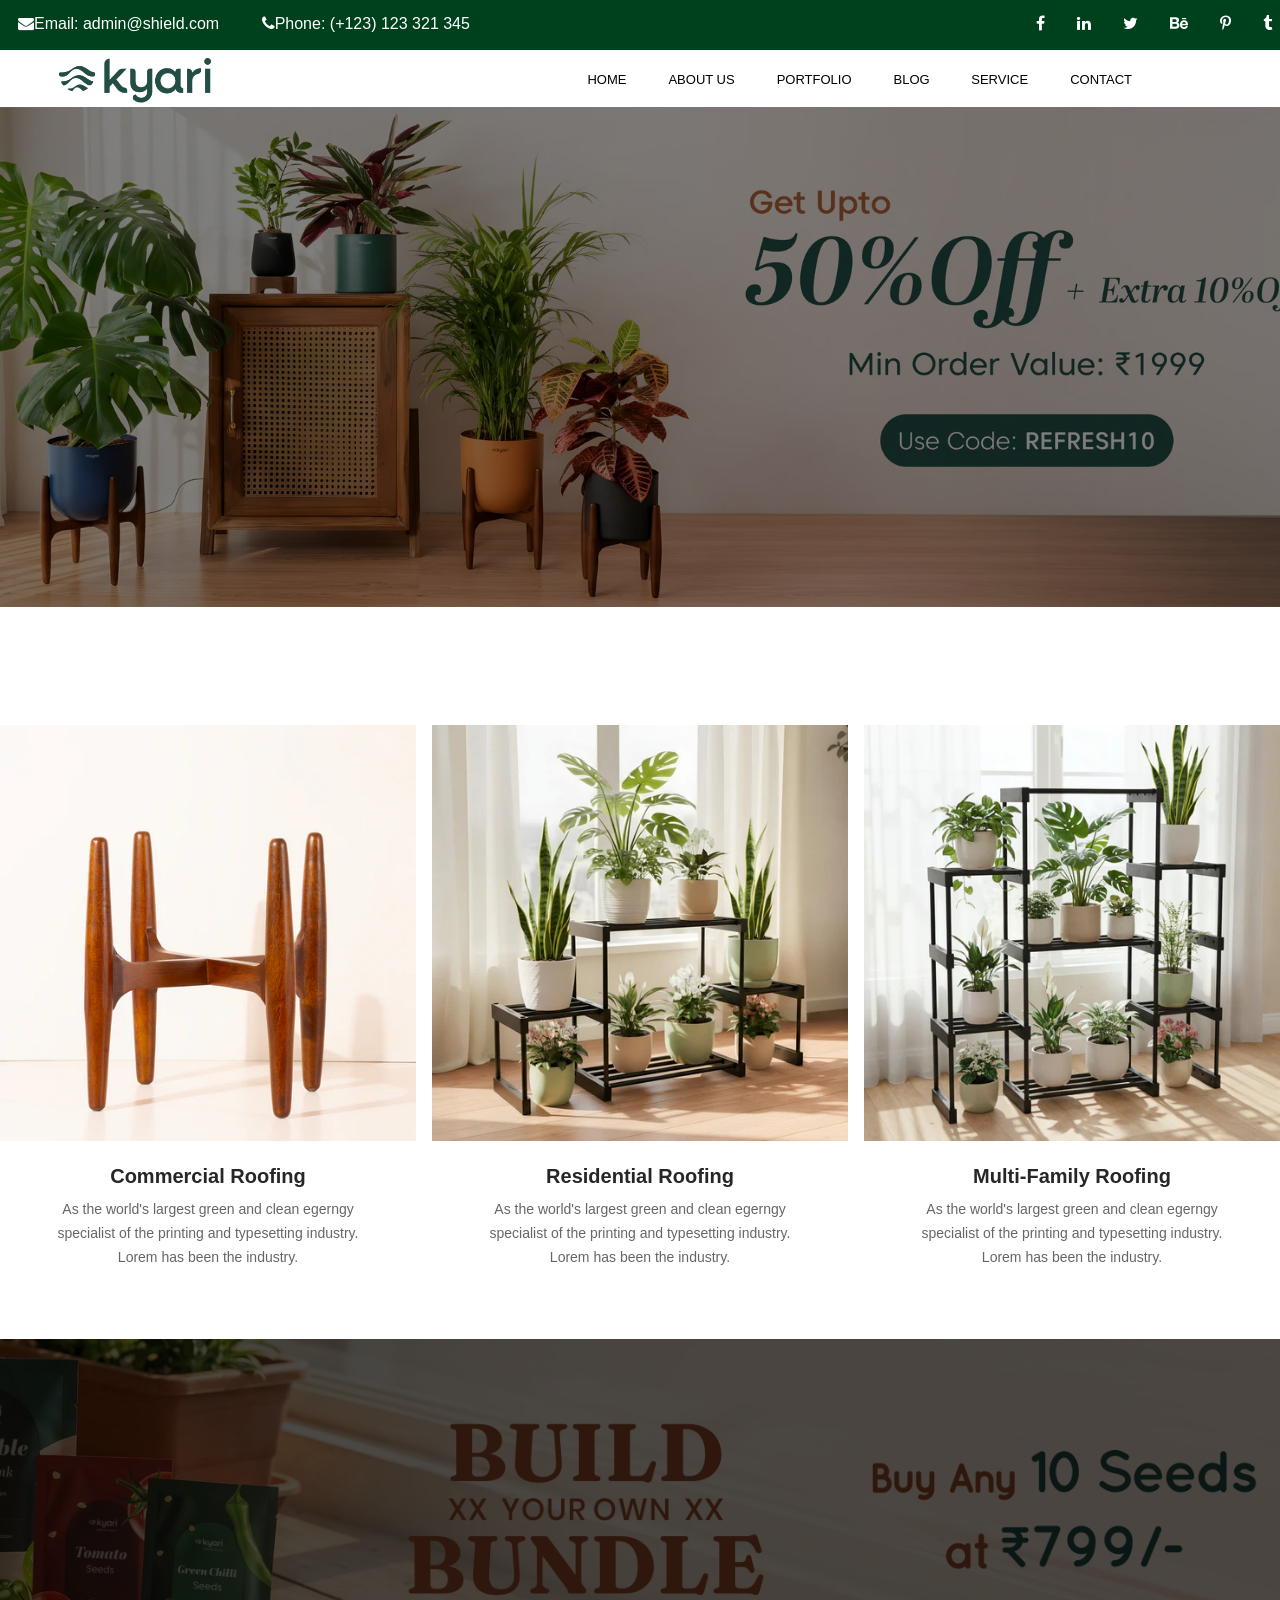
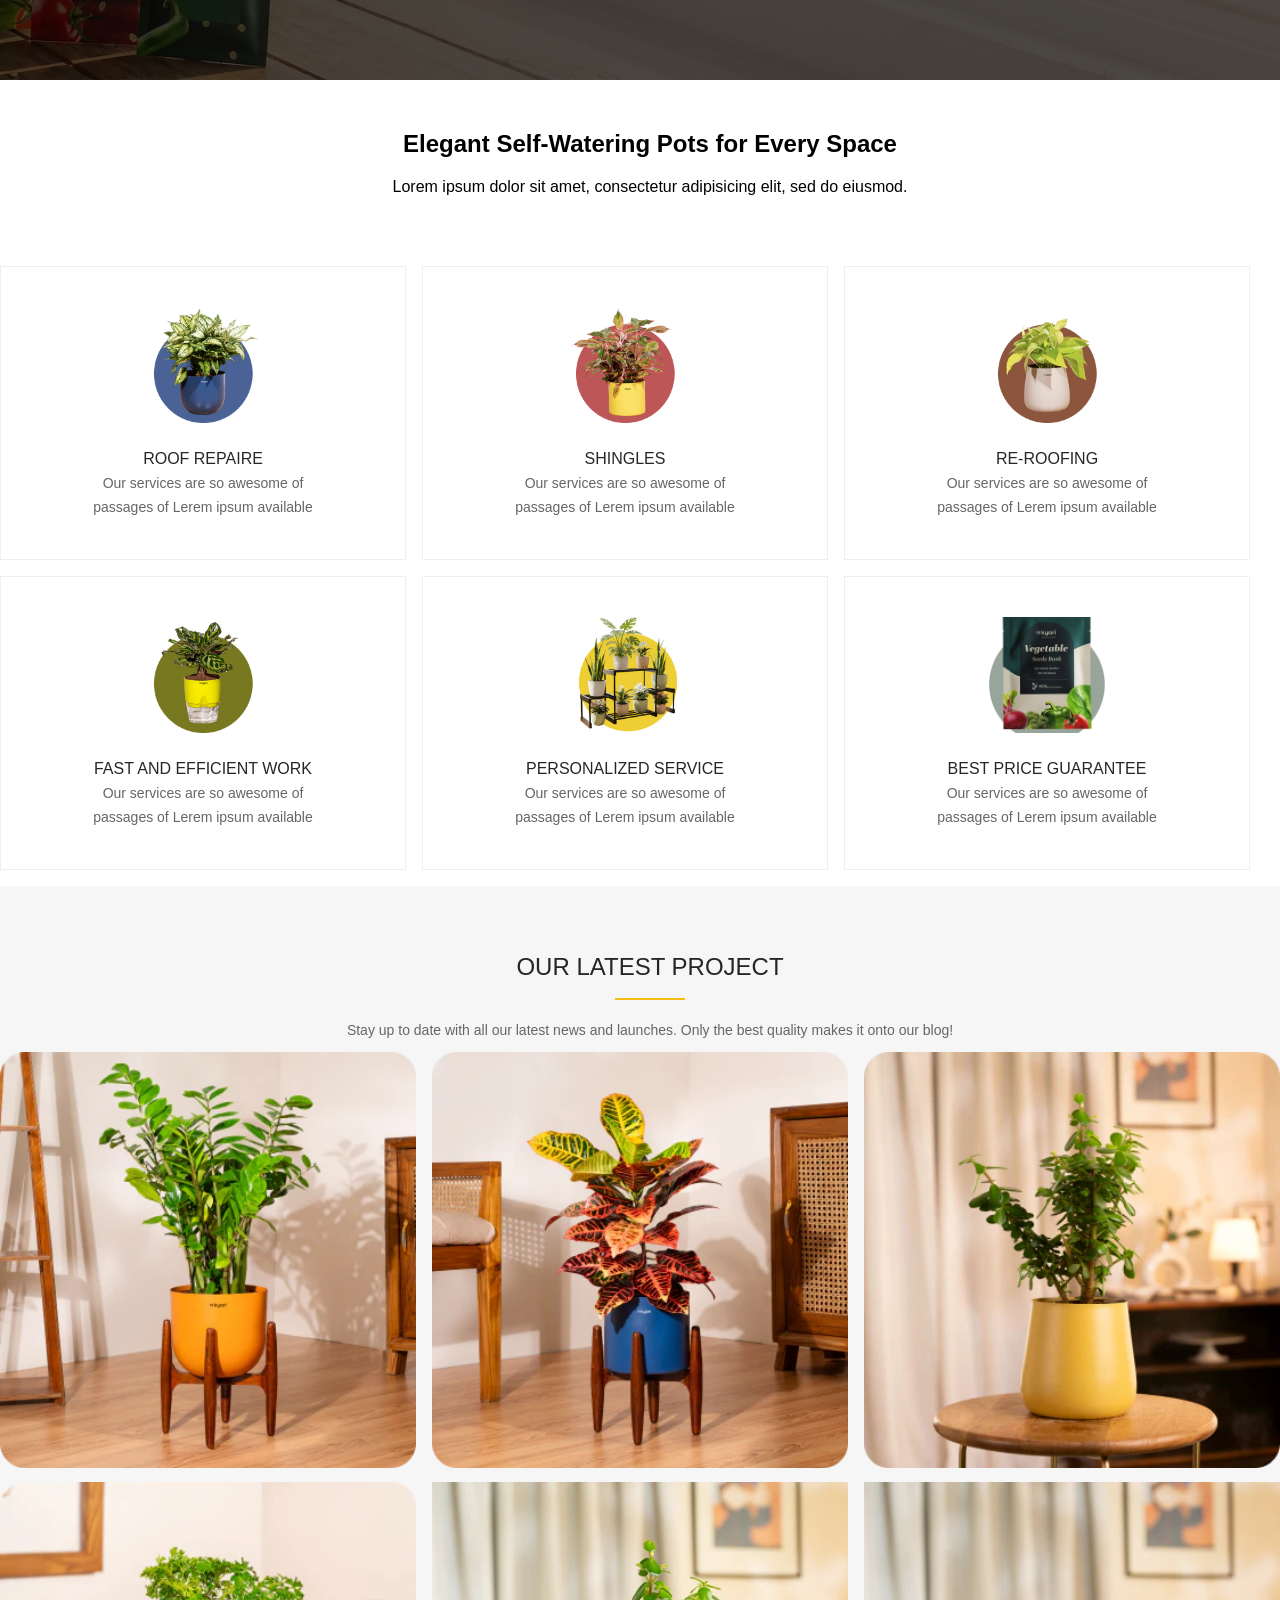
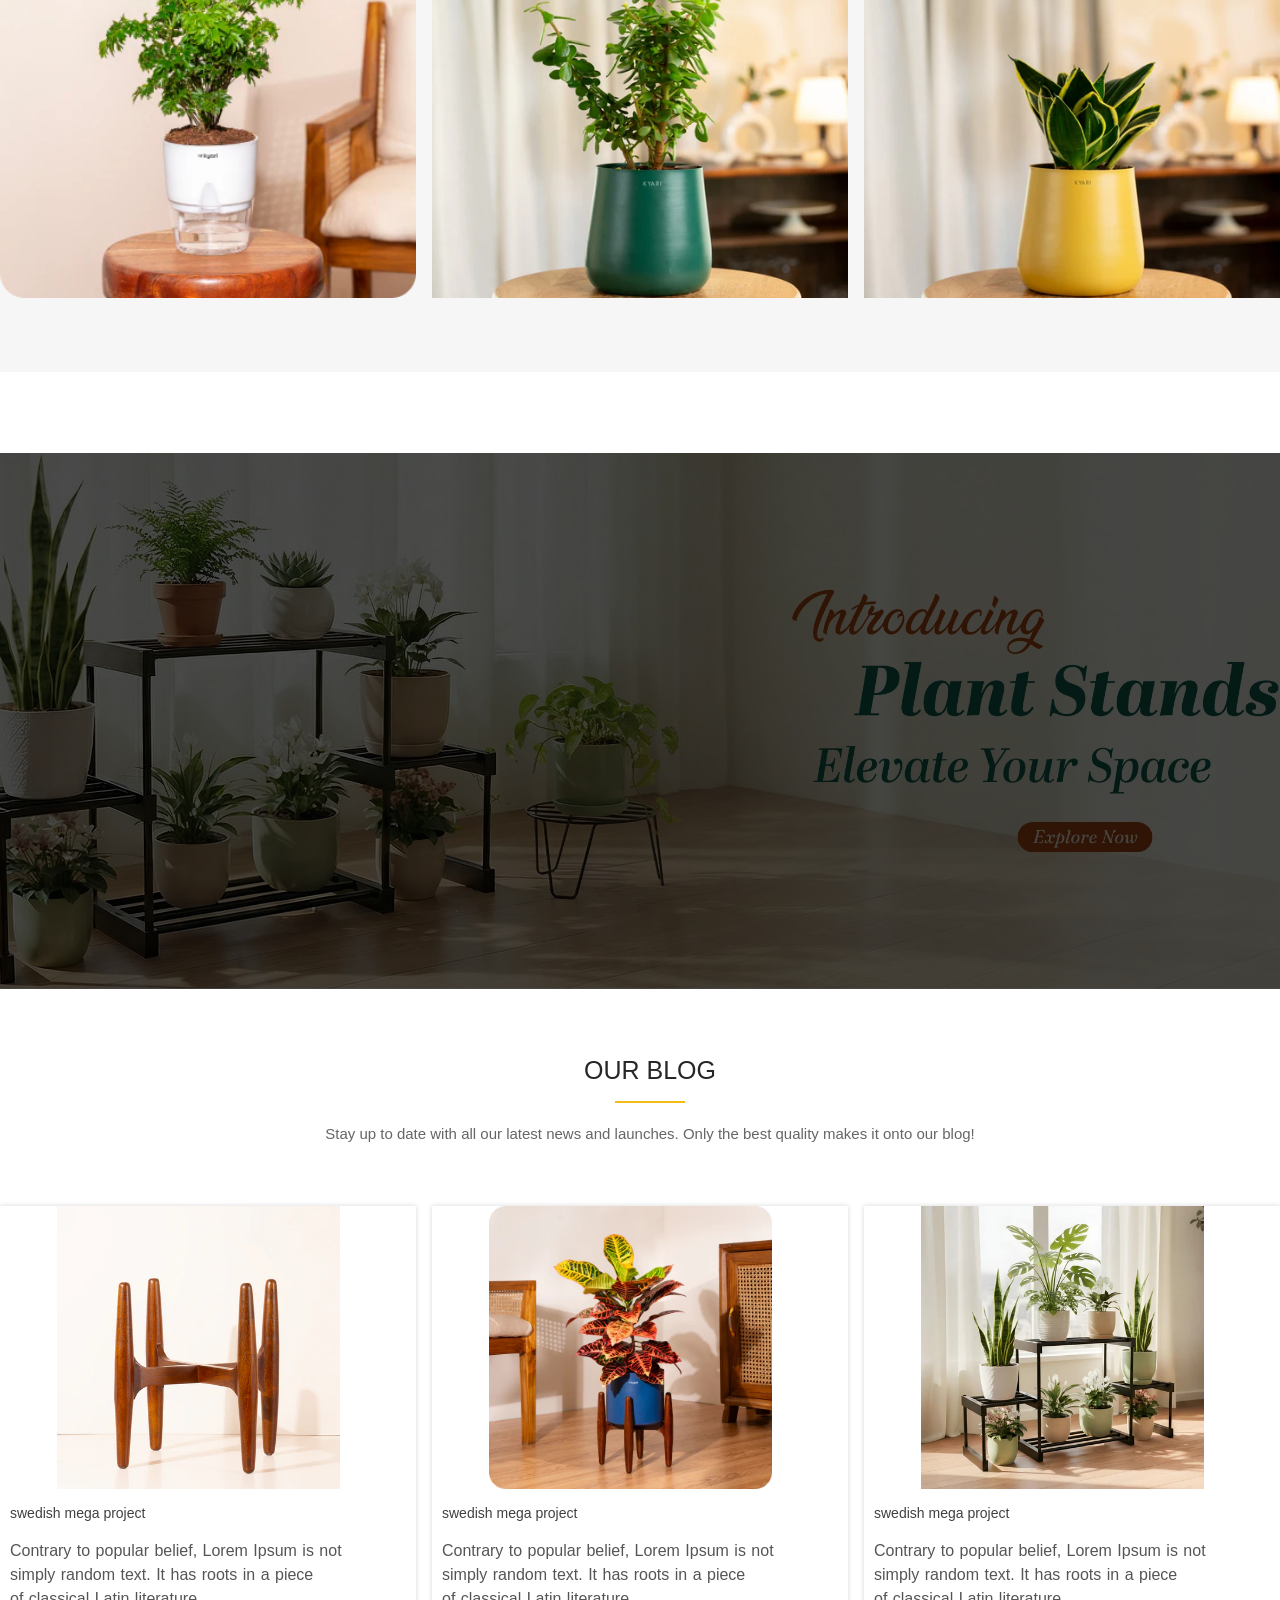
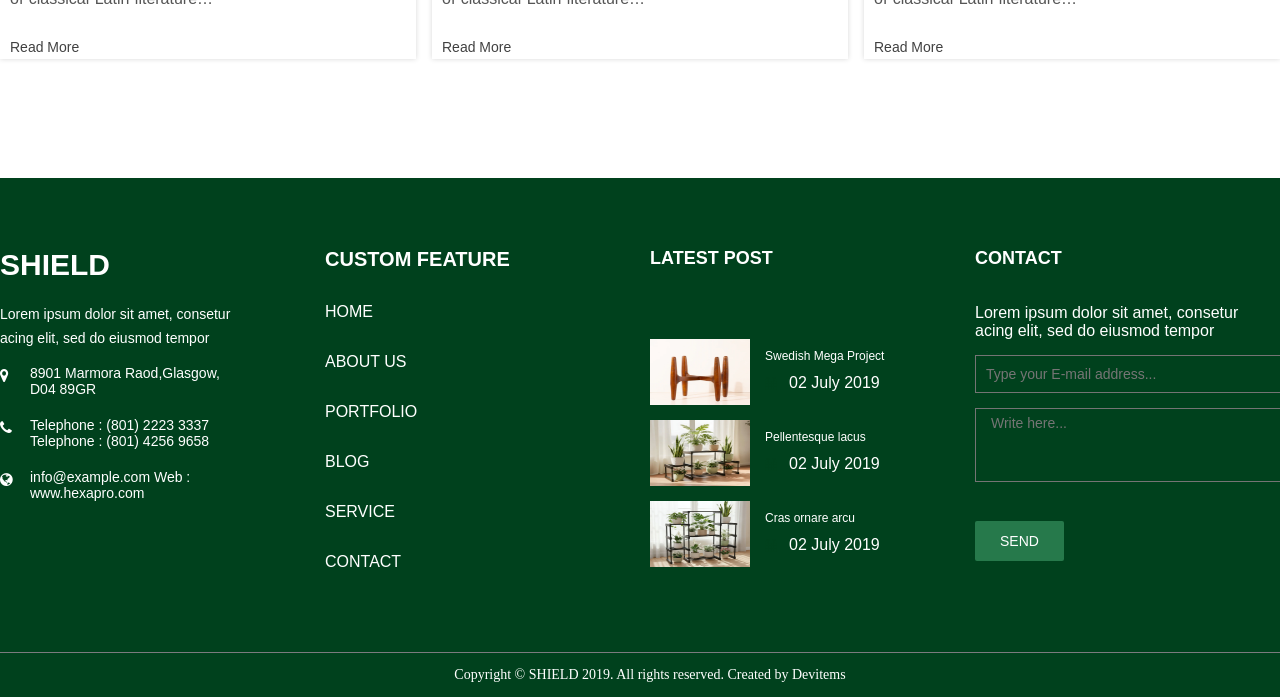
<file: index.html>
<!DOCTYPE html>
<html lang="en">

<head>
    <meta charset="UTF-8">
    <meta name="viewport" content="width=device-width, initial-scale=1.0">
    <title>Document</title>
    <link rel="stylesheet" href="style.css">
    <link rel="stylesheet" href="https://cdnjs.cloudflare.com/ajax/libs/font-awesome/4.7.0/css/font-awesome.min.css">
</head>

<body>

    <MAIN>
        <header>
         
                <div class="container">
                     <div class="admin">
                    <div class="row">

                        <div class="contact">
                            <ul>
                                <li class="email"><i class="fa fa-envelope" aria-hidden="true"></i>Email:
                                    admin@shield.com
                                </li>
                                <li><i class="fa fa-phone" aria-hidden="true"></i>Phone: (+123) 123 321 345</li>

                            </ul>
                        </div>



                        <div class="social-icon">
                            <ul>
                                <li><i class="fa fa-facebook" aria-hidden="true"></i></li>
                                <li><i class="fa fa-linkedin" aria-hidden="true"></i></li>
                                <li><i class="fa fa-twitter" aria-hidden="true"></i></li>
                                <li><i class="fa fa-behance" aria-hidden="true"></i></li>
                                <li><i class="fa fa-pinterest-p" aria-hidden="true"></i></li>
                                <li><i class="fa fa-tumblr" aria-hidden="true"></i></li>

                            </ul>

                        </div>
                    </div>



                    <div class="clear"></div>

                    <div class="logo">
                        <img src="logo.webp" alt="" title="">
                    </div>

                    <div class="navbar">
                        <ul>
                            <li><a href="index.html">HOME</a></li>
                            <li><a href="About us.html">ABOUT US</a></li>
                            <li><a href="portfolio.html">PORTFOLIO</a></li>
                            <li><a href="blog.html">BLOG</a>
							<ul>
											<li><a href="blog-leftsidebar.html">Blog left Sidebar</a></li>
											<li><a href="blog-rightsidebar.html">Blog right Sidebar</a></li>
											<li><a href="blog-detail.html">blog details</a></li>
										</ul></li>
                            <li><a href="service.html">SERVICE</a></li>
                             <li><a href="contact.html">CONTACT</a></li>

                        </ul>
                    </div>
                </div>
</div>
            </div>


        </header>

        <div class="clear"></div>



        <section class="banner">
            <div class="row">


                <div class="natural">

                
            
            

            
</div>
</div>
        </section>

        <div class="clear"></div>

        <section>
            <div class="container">
                <div class="row">

                    <div class="first-end">
                        <div class="first">
                            <img src="1.webp" alt="" title="">
                            <div class="text">
                                <h3>Commercial Roofing </h3>
                                <p class="para">As the world's largest green and clean egerngy <br>specialist of the
                                    printing
                                    and typesetting
                                    industry.<br>Lorem has been the industry.</p>
                            </div>
                        </div>


                        <div class="first">
                            <img src="2.webp"alt="" title="">
                            <div class="text">
                                <h3>Residential Roofing</h3>
 <p class="para">As the world's largest green and clean egerngy <br>specialist of the
                                    printing
                                    and typesetting
                                    industry.<br>Lorem has been the industry.</p>
                            </div>
                        </div>


                        <div class="first">
                            <img src="3.webp" alt="" title="">
                            <div class="text">
                                <h3>Multi-Family Roofing </h3>

                                 <p class="para">As the world's largest green and clean egerngy <br>specialist of the
                                    printing
                                    and typesetting
                                    industry.<br>Lorem has been the industry.</p>
                            </div>
                        </div>



                    </div>
                </div>
            </div>
        </section>


        <div class="clear"></div>



        <section class="banner2">



            <div>
              

            </div>

        </section>

        <div class="clear"></div>

        <section class="why-choosing">
	<div class="container">
		<div class="row">
			<div class="shielding">
				<h2 class="choose">Elegant Self-Watering Pots for Every Space</h2>
				<p class="para3">Lorem ipsum dolor sit amet, consectetur adipisicing elit, sed do eiusmod.</p>
				
			</div>
			<div class="border-box32">
				<img src="s1.webp">
				<h5>ROOF REPAIRE</h5>
				<p class="para4">Our services are so awesome of <br>passages of Lerem ipsum available</p>
				
			</div>

			<div class="border-box32">
				<img src="s2.webp">
				<h5>SHINGLES</h5>
				<p class="para4">Our services are so awesome of <br>passages of Lerem ipsum available</p>
				
			</div>

			<div class="border-box32">
				<img src="s3.webp">
				<h5>RE-ROOFING</h5>
				<p class="para4">Our services are so awesome of <br>passages of Lerem ipsum available</p>
				
			</div>

			<div class="border-box32">
				<img src="s4.webp">
				<h5>FAST AND EFFICIENT WORK</h5>
				<p class="para4">Our services are so awesome of <br>passages of Lerem ipsum available</p>
				
			</div>

			<div class="border-box32">
				<img src="s5.webp">
				<h5>PERSONALIZED SERVICE</h5>
				<p class="para4">Our services are so awesome of <br>passages of Lerem ipsum available</p>
				
			</div>

			<div class="border-box32">
				<img src="s6.avif">
				<h5>BEST PRICE GUARANTEE</h5>
				<p class="para4">Our services are so awesome of <br>passages of Lerem ipsum available</p>
				
</div>
</div>
</div>
</section>


        <div class="clear"></div>

        <section class="our">
	<div class="container">
		<div class="row">
			<div class="latest">
				<h1>OUR LATEST PROJECT</h1>
				<div class="small-border"></div>
				<p>Stay up to date with all our latest news and launches. Only the best quality makes it onto our blog!</p>

			</div>

			<div class="latest-project32">
				<img src="7.webp">
				
			</div>
			
			<div class="latest-project32">
				<img src="8.webp">
				
			</div>
			<div class="latest-project32">
				<img src="9.webp">
				
			</div>
			<div class="latest-project32">
				<img src="10.webp">
				
			</div>
			<div class="latest-project32">
				<img src="11.webp">
				
			</div>
			<div class="latest-project32">
				<img src="12.webp">
				
			</div>
		</div>
		
	</div>
	
</section>

        <div class="clear"></div>



            <div class="banner3">

                
            </div>


        </section>


        <div class="clear"></div>



        <section class="our-blog">
	<div class="container">
		<div class="before"></div>
		<div class="row">
			<div class="blog">
				<h2>OUR BLOG</h2>
				<div class="small-border"></div>				
				<p class="blog-para">Stay up to date with all our latest news and launches. Only the best quality makes 
				it onto our blog!</p>
				
			</div>

			<div class="borderbox-blog32">
				<div class="image-hover">
				<a href="#"><img src="1.webp" alt="Avatar" class="image"></a>
				<div class="overlay"></div>	
					
				</div>
				
			<div class="blog-content">
				<h4><a href="#">swedish mega project </a></h4>
				<p>Contrary to popular belief, Lorem Ipsum is not <br>simply random text. It has roots in a 
					piece <br>of classical Latin literature…</p>

				<a href="#">Read More</a>
				
			</div>	
				
			</div>
			
			<div class="borderbox-blog32">
				<div class="image-hover">
				<a href=""><img src="8.webp" alt="Avatar" class="image"></a>

				<div class="overlay"></div>
			</div>
			<div class="blog-content">
				<h4><a href="#">swedish mega project </a></h4>
				<p>Contrary to popular belief, Lorem Ipsum is not <br>simply random text. It has roots in a 
					piece <br>of classical Latin literature…</p>

				<a href="#">Read More</a>
				
			</div>	
				
			</div>

			<div class="borderbox-blog32">
			<div class="image-hover">
  			<a href="#"><img src="2.webp" alt="Avatar" class="image"></a>
  			<div class="overlay">
  			</div>
			</div>
			<div class="blog-content">
				<h4><a href="#">swedish mega project </a></h4>
				<p>Contrary to popular belief, Lorem Ipsum is not <br>simply random text. It has roots in a 
					piece <br>of classical Latin literature…</p>

				<a href="#">Read More</a>
				
				</div>	
			</div>
</div>
</div>
</section>


      
<div class="clear"></div>

<section class="footer">
	<div class="container">
		<div class="row">
			<div class="footer-logo">
				<h1>SHIELD</h1>
				<p>Lorem ipsum dolor sit amet, consetur <br>acing elit, sed do eiusmod tempor</p>
				<ul>
					<li><i class="fa fa-map-marker" aria-hidden="true"></i>
						<span class="web">8901 Marmora Raod,Glasgow, <br>D04 89GR</span></li>
					<li><i class="fa fa-phone"></i>
						<span class="web">Telephone : (801) 2223 3337<br> Telephone : (801) 4256 9658</span></li>
					<li><i class="fa fa-globe"></i>
						<span class="web">info@example.com Web : <br>www.hexapro.com</span></li>
				</ul>
				
			</div>

			<div class="feature">
				<h3>CUSTOM FEATURE</h3>
				<ul class="footer-list">
				<li>
				
                          <li><a href="index.html">HOME</a></li>
                            <li><a href="About us.html">ABOUT US</a></li>
                            <li><a href="portfolio.html">PORTFOLIO</a></li>
                            <li><a href="blog.html">BLOG</a></li>
                            <li><a href="service.html">SERVICE</a></li>
                             <li><a href="contact.html">CONTACT</a></li>

                        
				</li>
				</ul>
			</div>

			<div class="latest-post">
				<h3>LATEST POST</h3>
				<ul class="blog-post">
					<li>
						<a href="#"><img src="1.webp"></a>
						<h4 class="swedish"><a href="#">Swedish Mega Project</a></h4>
					<span class="calender"><i class="fa fa-calendar"></i>02 July 2019</span>
					</li>

					<li>
					<a href="#"><img src="2.webp"></a>
					<h4 class="swedish"><a href="#">Pellentesque lacus</a></h4>
					<span class="calender"><i class="fa fa-calendar"></i>02 July 2019</span>
					</li>

					<li>
					<a href="#"><img src="3.webp"></a>
					<h4 class="swedish"><a href="#">Cras ornare arcu</a></h4>
					<span class="calender"><i class="fa fa-calendar"></i>02 July 2019</span>
						
					</li>
					</ul>
			</div>

			<div class="contact-foot">
				<h3>CONTACT</h3>
				<p>Lorem ipsum dolor sit amet, consetur<br> acing elit, sed do eiusmod tempor</p>
				<div class="contact-form">
					<form action="required" method="POST" >

						<input type="text" placeholder="Type your E-mail address...">
						<textarea name="message" placeholder="Write here..."></textarea>
						<button>send</button>
					</form>
					
				</div>
			</div>
			</div>


</div>
</section>

<section class="copyright">
	<div class="container">
					<div class="copyrights">
				<p>Copyright © SHIELD 2019. All rights reserved. Created by 
				<a href="#">Devitems</a></p>
				
</div>
</div>
</section>
		






















    </MAIN>

</body>


</html>
</file>
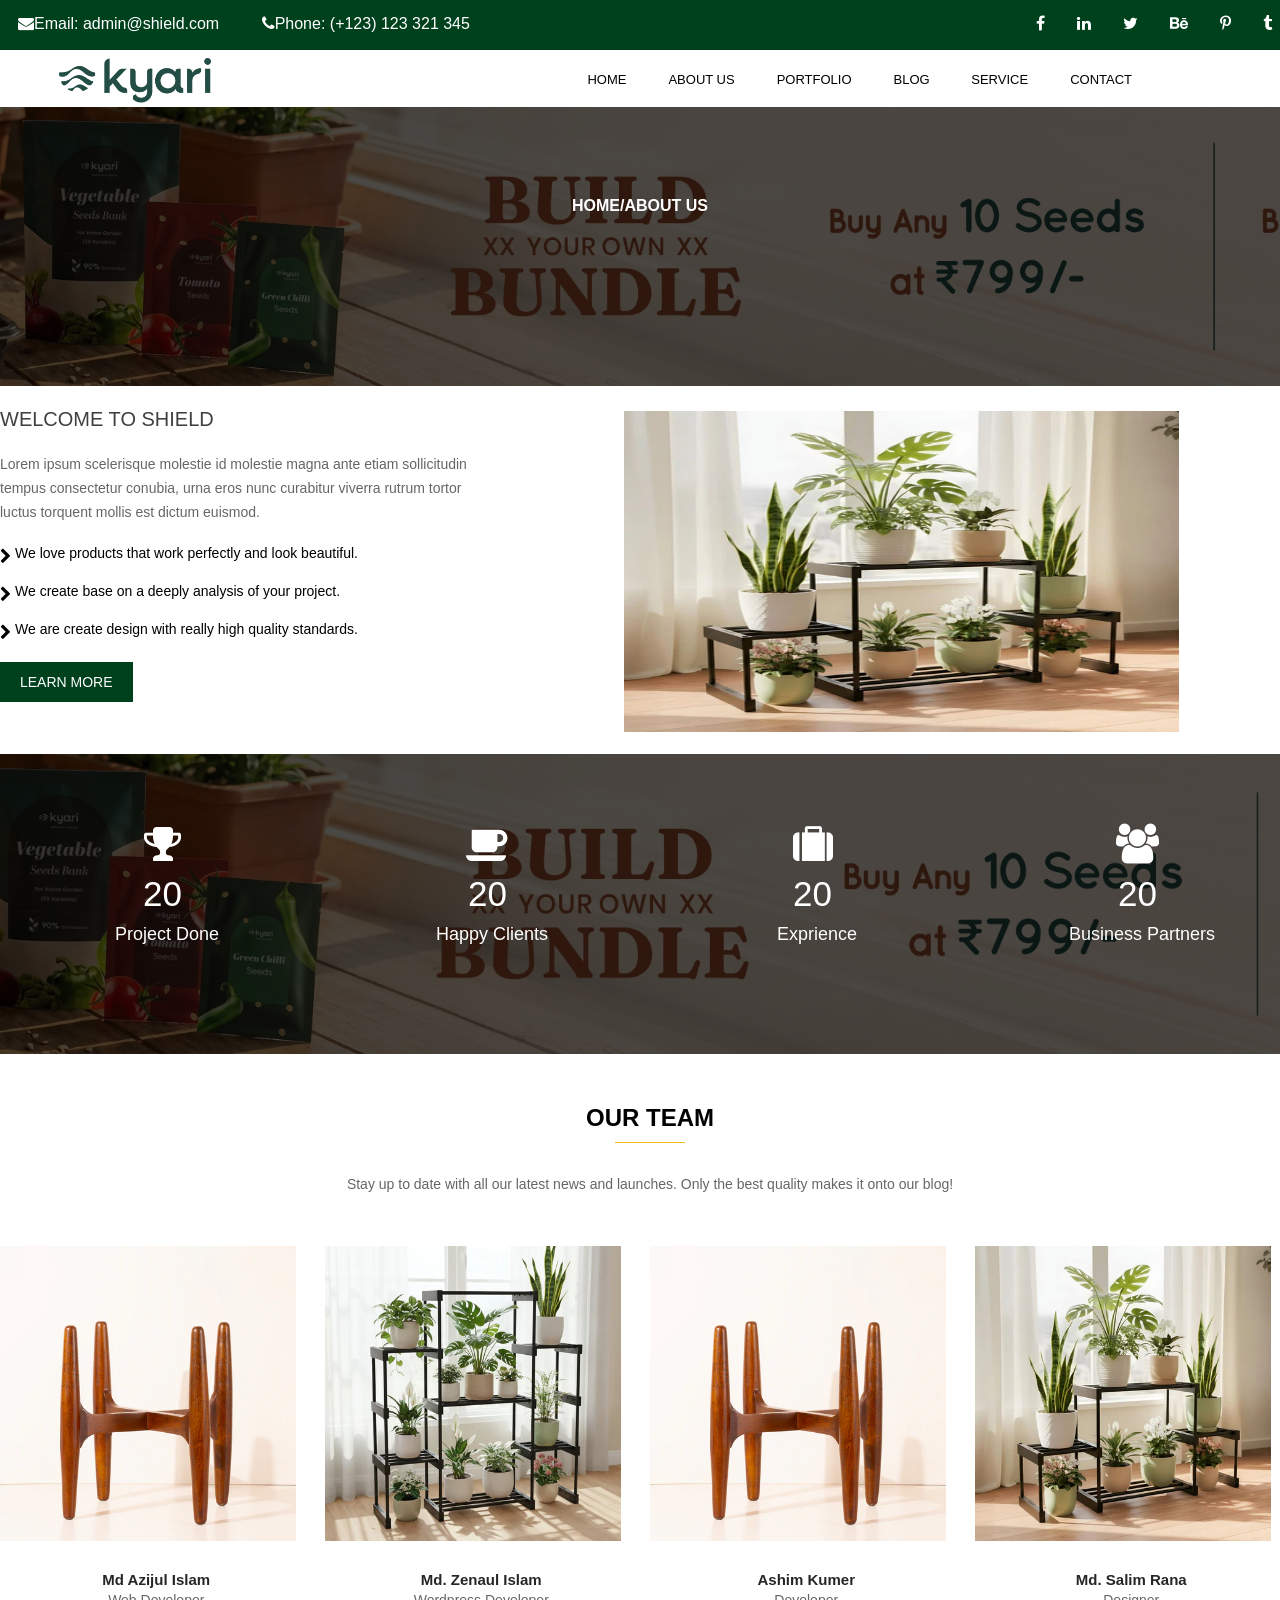
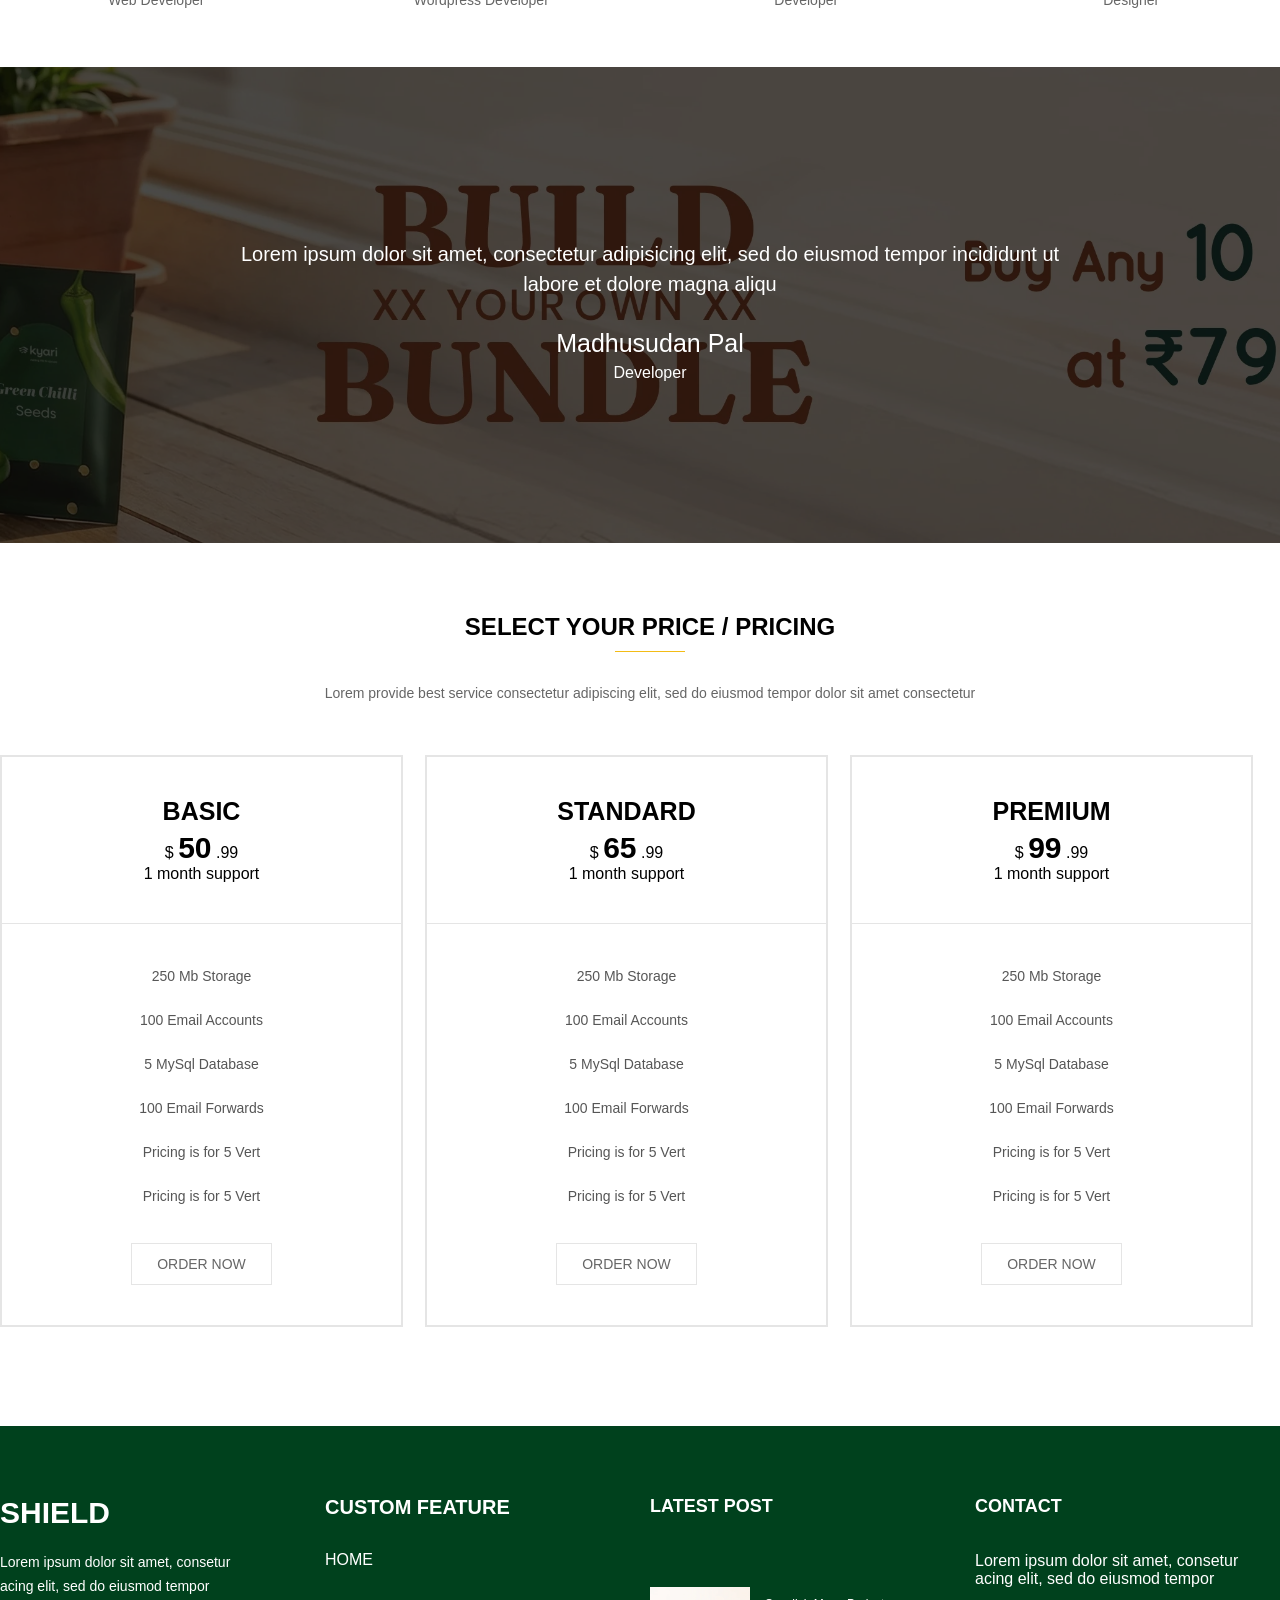
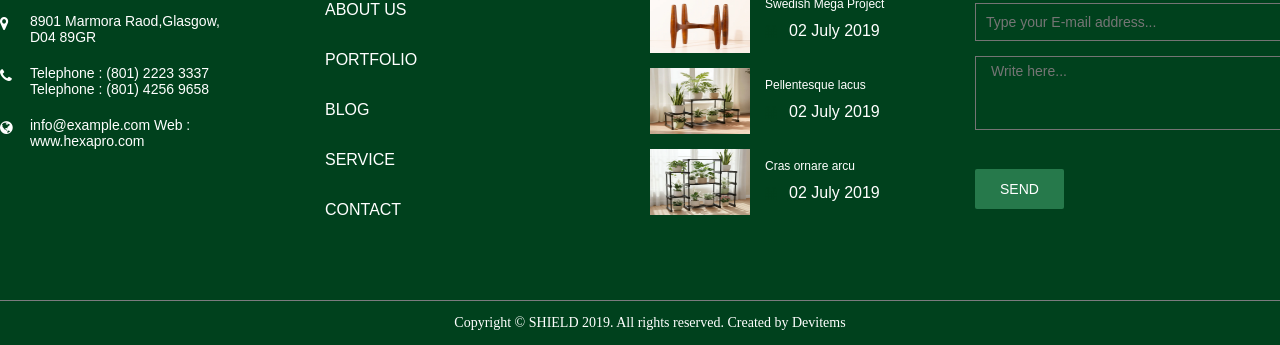
<file: About us.html>
<!DOCTYPE html>
<html lang="en">

<head>
    <meta charset="UTF-8">
    <meta name="viewport" content="width=device-width, initial-scale=1.0">
    <title>Document</title>
    <link rel="stylesheet" href="style.css">
    <link rel="stylesheet" href="https://cdnjs.cloudflare.com/ajax/libs/font-awesome/4.7.0/css/font-awesome.min.css">
</head>

<body>

    <MAIN>
        <header>
         
                <div class="container">
                     <div class="admin">
                    <div class="row">

                        <div class="contact">
                            <ul>
                                <li class="email"><i class="fa fa-envelope" aria-hidden="true"></i>Email:
                                    admin@shield.com
                                </li>
                                <li><i class="fa fa-phone" aria-hidden="true"></i>Phone: (+123) 123 321 345</li>

                            </ul>
                        </div>



                        <div class="social-icon">
                            <ul>
                                <li><i class="fa fa-facebook" aria-hidden="true"></i></li>
                                <li><i class="fa fa-linkedin" aria-hidden="true"></i></li>
                                <li><i class="fa fa-twitter" aria-hidden="true"></i></li>
                                <li><i class="fa fa-behance" aria-hidden="true"></i></li>
                                <li><i class="fa fa-pinterest-p" aria-hidden="true"></i></li>
                                <li><i class="fa fa-tumblr" aria-hidden="true"></i></li>

                            </ul>

                        </div>
                    </div>



                    <div class="clear"></div>

                    <div class="logo">
                        <img src="logo.webp" alt="" title="">
                    </div>

                    <div class="navbar">
                        <ul>
                            <li><a href="index.html">HOME</a></li>
                            <li><a href="About us.html">ABOUT US</a></li>
                            <li><a href="portfolio.html">PORTFOLIO</a></li>
                            <li><a href="blog.html">BLOG</a>
							<ul>
											<li><a href="blog-leftsidebar.html">Blog left Sidebar</a></li>
											<li><a href="blog-rightsidebar.html">Blog right Sidebar</a></li>
											<li><a href="blog-detail.html">blog details</a></li>
										</ul></li>
                            <li><a href="service.html">SERVICE</a></li>
                             <li><a href="contact.html">CONTACT</a></li>

                        </ul>
                    </div>
                </div>
</div>
            </div>


        </header>

        <div class="clear"></div>


<section class="bannerr">
            <div class="row">
                <h4>HOME/ABOUT US</h4>

            </div>



        </section>

        <div class="clear"></div>

        <section class="welcome">
	<div class="container">
		<div class="row">
			<div class="welcome-shield">
				<h2>WELCOME TO SHIELD</h2>
				<p>Lorem ipsum scelerisque molestie id molestie magna ante etiam sollicitudin <br>tempus consectetur conubia, urna eros nunc curabitur viverra rutrum tortor<br> luctus torquent mollis est dictum euismod.</p>

				<ul>
					<li><div class="chevron"><i class="fa fa-chevron-right" aria-hidden="true"></i></div></li>
					<span class="look">We love products that work perfectly and look beautiful.</span>

					<li><div class="chevron"><i class="fa fa-chevron-right" aria-hidden="true"></i></div></li>
					<span class="look">We create base on a deeply analysis of your project.</span>

					<li><div class="chevron"><i class="fa fa-chevron-right" aria-hidden="true"></i></div></li>
					<span class="look">We are create design with really high quality standards.</span>
				</ul>

				<div class="more"><a class="btn-more" href="#">LEARN MORE</a></div>


				</div>
			<div class="about-image">
			<img src="2.webp">
			</div>

</div>
</div>
</section>

<section class="project">
	<div class="container">
		<div class="row">
			<div class="cup-icon">
				<i class="fa fa-trophy"></i>
				<h4 class="counter">20</h4>
				<p>Project Done</p>
				
			</div>
			
			<div class="cup-icon">
				<i class="fa fa-coffee"></i>
				<h4 class="counter">20</h4>
				<p>Happy Clients</p>
				
			</div>
			<div class="cup-icon">
				<i class="fa fa-suitcase"></i>
				<h4 class="counter">20</h4>
				<p>Exprience</p>
				
			</div>
			<div class="cup-icon">
				<i class="fa fa-users"></i>
				<h4 class="counter">20</h4>
				<p>Business Partners</p>
				
			</div>
		</div>
		
	</div>
</section>

<section class="our-team">
	<div class="container">
		<div class="before"></div>
		<div class="row">
		<div class="team">
			<h1>OUR TEAM</h1>
			<div class="small-border"></div>	
			<p>Stay up to date with all our latest news and launches. Only the best
			 quality makes it onto our blog!</p>	
		</div>

		<div class="team-image">
			<a href="#"><img src="1.webp"></a>
			<div class="team-content">
			<h4>Md Azijul Islam</h4>
			<span>Web Developer</span>
			
		</div>


		</div>

		<div class="team-image">
			<a href="#"><img src="3.webp"></a>
			<div class="team-content">
			<h4>Md. Zenaul Islam</h4>
			<span>Wordpress Developer</span>
			
		</div>
		</div>

		<div class="team-image">
			<a href="#"><img src="1.webp"></a>
			<div class="team-content">
			<h4>Ashim Kumer</h4>
			<span>Developer</span>
			
		</div>
		</div>

		<div class="team-image">
			<a href="#"><img src="2.webp"></a>
			<div class="team-content">
			<h4>Md. Salim Rana</h4>
			<span>Designer</span>
		</div>
		</div>
</div>
</div>
</section>

<section class="madhusudan-pal">
	<div class="container">
		<div class="row">
			<div class="developer">
				<p class="para5">Lorem ipsum dolor sit amet, consectetur adipisicing elit, sed do eiusmod tempor incididunt ut labore et dolore magna aliqu</p>

				<h4>Madhusudan Pal</h4>
				<span class="deve">Developer</span>
	
</div>
</div>
</div>
</section>

<section class="rating">
	<div class="container">
		<div class="before"></div>
		<div class="row">
			<div class="pricing">
				<h1>SELECT YOUR PRICE / PRICING</h1>
				<div class="small-border"></div>
				<p>Lorem provide best service consectetur adipiscing elit, sed do eiusmod tempor dolor sit amet consectetur</p>
				
			</div>

			<div class="pricing-box30">
				<div class="pricing-plan">
					
					<h3>BASIC</h3>
				<div class="price">
					<span class="dolor">$</span>
					<span class="price-number">50</span>
					<span class="decimal">.99</span>
				</div>
				<span class="month">1 month support</span>
				</div>
				
				
				<div class="pricing-list">
					<ul>
						<li>250 Mb Storage</li>
						<li>100 Email Accounts</li>
						<li>5 MySql Database</li>
						<li>100 Email Forwards</li>
						<li>Pricing is for 5 Vert</li>
						<li>Pricing is for 5 Vert</li>
					</ul>
				<a class="btn-color" href="#">order now</a>
				</div>
	</div>
	</div>

	<div class="pricing-box30">
				<div class="pricing-plan">
					<h3>STANDARD</h3>
				<div class="price">
					<span class="dolor">$</span>
					<span class="price-number">65</span>
					<span class="decimal">.99</span>
				</div>
				<span class="month">1 month support</span>
				</div>

				<div class="pricing-list">
					<ul>
						<li>250 Mb Storage</li>
						<li>100 Email Accounts</li>
						<li>5 MySql Database</li>
						<li>100 Email Forwards</li>
						<li>Pricing is for 5 Vert</li>
						<li>Pricing is for 5 Vert</li>
					</ul>
				<a class="btn-color" href="#">order now</a>
				</div>
	</div>

	<div class="pricing-box30">
				<div class="pricing-plan">
					<h3>PREMIUM</h3>
				<div class="price">
					<span class="dolor">$</span>
					<span class="price-number">99</span>
					<span class="decimal">.99</span>
				</div>
				<span class="month">1 month support</span>
				</div>

				<div class="pricing-list">
					<ul>
						<li>250 Mb Storage</li>
						<li>100 Email Accounts</li>
						<li>5 MySql Database</li>
						<li>100 Email Forwards</li>
						<li>Pricing is for 5 Vert</li>
						<li>Pricing is for 5 Vert</li>
					</ul>
				
				<a class="btn-color" href="#">order now</a>
				</div>

	</div>
</div>
</div>
</section>


      
<div class="clear"></div>

<section class="footer">
	<div class="container">
		<div class="row">
			<div class="footer-logo">
				<h1>SHIELD</h1>
				<p>Lorem ipsum dolor sit amet, consetur <br>acing elit, sed do eiusmod tempor</p>
				<ul>
					<li><i class="fa fa-map-marker" aria-hidden="true"></i>
						<span class="web">8901 Marmora Raod,Glasgow, <br>D04 89GR</span></li>
					<li><i class="fa fa-phone"></i>
						<span class="web">Telephone : (801) 2223 3337<br> Telephone : (801) 4256 9658</span></li>
					<li><i class="fa fa-globe"></i>
						<span class="web">info@example.com Web : <br>www.hexapro.com</span></li>
				</ul>
				
			</div>

			<div class="feature">
				<h3>CUSTOM FEATURE</h3>
				<ul class="footer-list">
				<li>
				
                          <li><a href="index.html">HOME</a></li>
                            <li><a href="About us.html">ABOUT US</a></li>
                            <li><a href="portfolio.html">PORTFOLIO</a></li>
                            <li><a href="blog.html">BLOG</a></li>
                            <li><a href="service.html">SERVICE</a></li>
                             <li><a href="contact.html">CONTACT</a></li>

                        
				</li>
				</ul>
			</div>

			<div class="latest-post">
				<h3>LATEST POST</h3>
				<ul class="blog-post">
					<li>
						<a href="#"><img src="1.webp"></a>
						<h4 class="swedish"><a href="#">Swedish Mega Project</a></h4>
					<span class="calender"><i class="fa fa-calendar"></i>02 July 2019</span>
					</li>

					<li>
					<a href="#"><img src="2.webp"></a>
					<h4 class="swedish"><a href="#">Pellentesque lacus</a></h4>
					<span class="calender"><i class="fa fa-calendar"></i>02 July 2019</span>
					</li>

					<li>
					<a href="#"><img src="3.webp"></a>
					<h4 class="swedish"><a href="#">Cras ornare arcu</a></h4>
					<span class="calender"><i class="fa fa-calendar"></i>02 July 2019</span>
						
					</li>
					</ul>
			</div>

			<div class="contact-foot">
				<h3>CONTACT</h3>
				<p>Lorem ipsum dolor sit amet, consetur<br> acing elit, sed do eiusmod tempor</p>
				<div class="contact-form">
					<form action="required" method="POST" >

						<input type="text" placeholder="Type your E-mail address...">
						<textarea name="message" placeholder="Write here..."></textarea>
						<button>send</button>
					</form>
					
				</div>
			</div>
			</div>


</div>
</section>

<section class="copyright">
	<div class="container">
					<div class="copyrights">
				<p>Copyright © SHIELD 2019. All rights reserved. Created by 
				<a href="#">Devitems</a></p>
				
</div>
</div>
</section>
		






















    </MAIN>

</body>


</html>
</file>
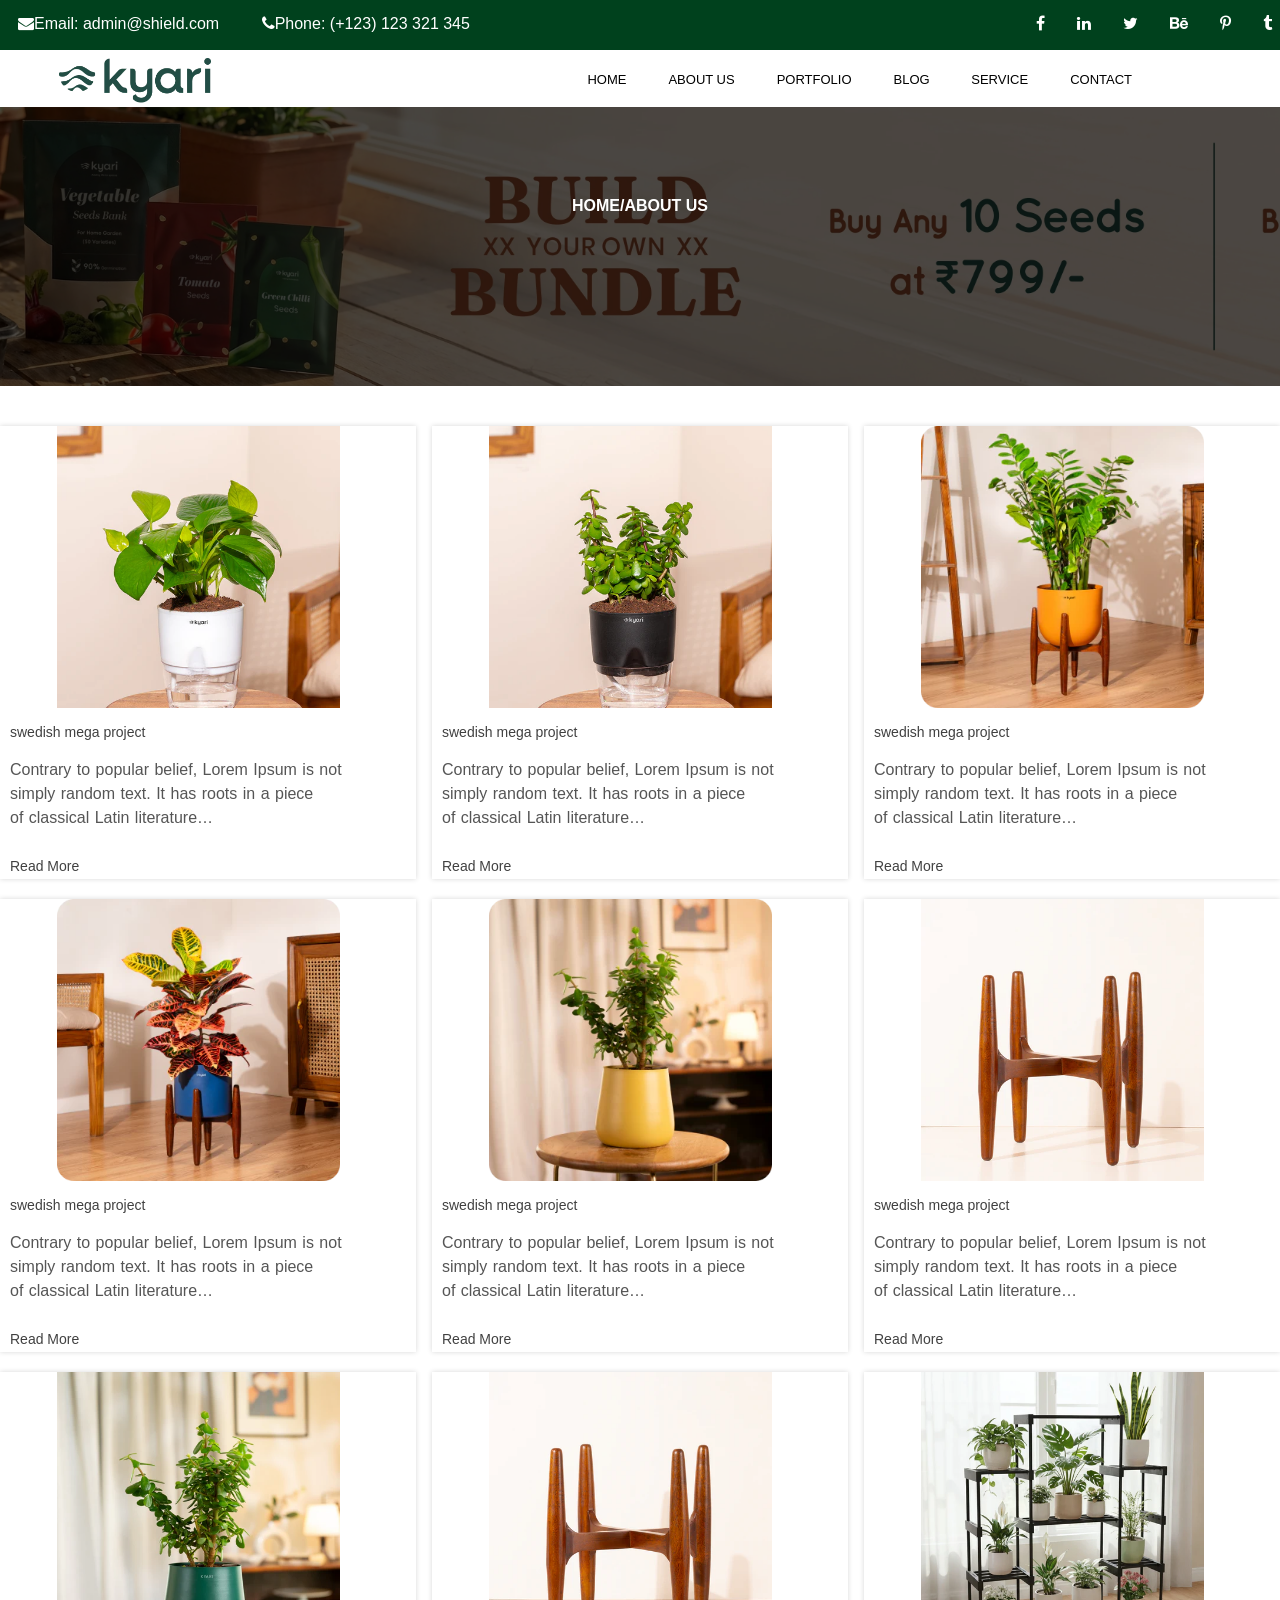
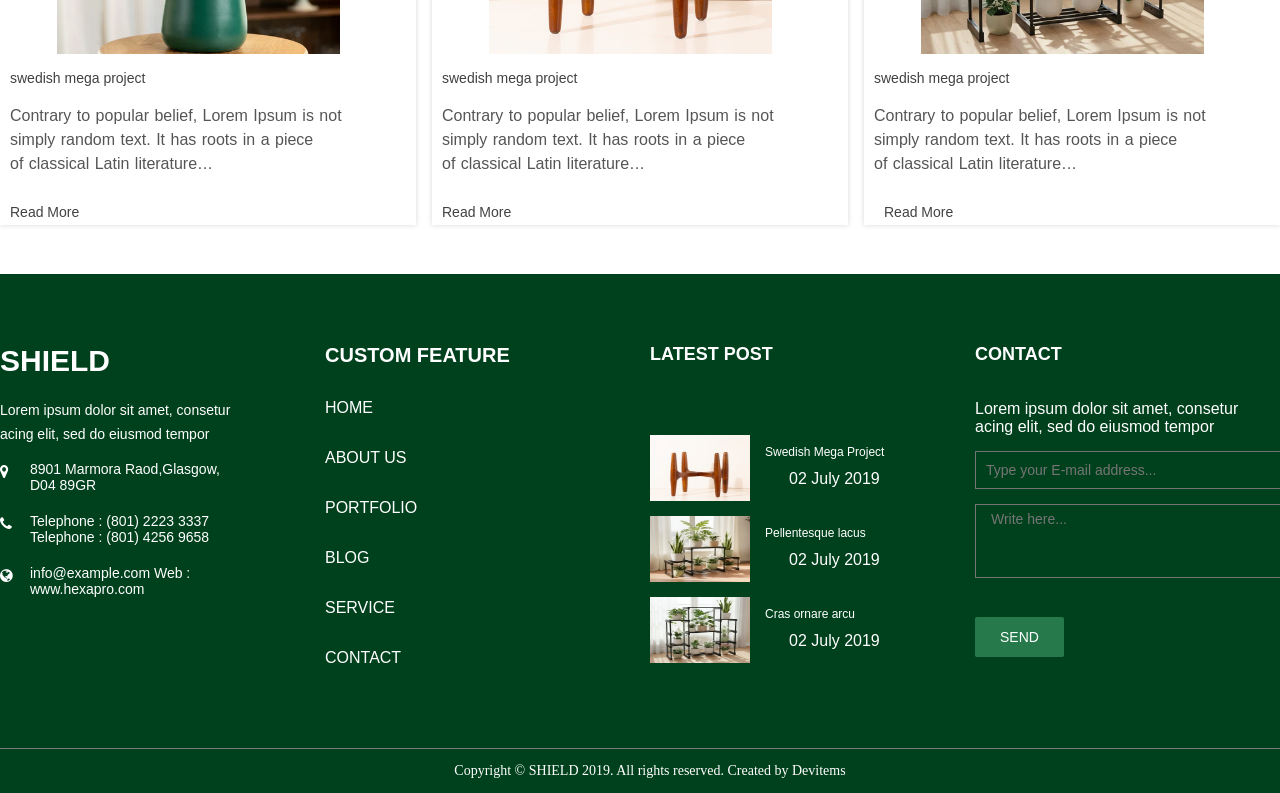
<file: blog.html>
<!DOCTYPE html>
<html lang="en">

<head>
    <meta charset="UTF-8">
    <meta name="viewport" content="width=device-width, initial-scale=1.0">
    <title>Document</title>
    <link rel="stylesheet" href="style.css">
    <link rel="stylesheet" href="https://cdnjs.cloudflare.com/ajax/libs/font-awesome/4.7.0/css/font-awesome.min.css">
</head>

<body>

    <MAIN>
        <header>
         
                <div class="container">
                     <div class="admin">
                    <div class="row">

                        <div class="contact">
                            <ul>
                                <li class="email"><i class="fa fa-envelope" aria-hidden="true"></i>Email:
                                    admin@shield.com
                                </li>
                                <li><i class="fa fa-phone" aria-hidden="true"></i>Phone: (+123) 123 321 345</li>

                            </ul>
                        </div>



                        <div class="social-icon">
                            <ul>
                                <li><i class="fa fa-facebook" aria-hidden="true"></i></li>
                                <li><i class="fa fa-linkedin" aria-hidden="true"></i></li>
                                <li><i class="fa fa-twitter" aria-hidden="true"></i></li>
                                <li><i class="fa fa-behance" aria-hidden="true"></i></li>
                                <li><i class="fa fa-pinterest-p" aria-hidden="true"></i></li>
                                <li><i class="fa fa-tumblr" aria-hidden="true"></i></li>

                            </ul>

                        </div>
                    </div>



                    <div class="clear"></div>

                    <div class="logo">
                        <img src="logo.webp" alt="" title="">
                    </div>

                    <div class="navbar">
                        <ul>
                            <li><a href="index.html">HOME</a></li>
                            <li><a href="About us.html">ABOUT US</a></li>
                            <li><a href="portfolio.html">PORTFOLIO</a></li>
                            <li><a href="blog.html">BLOG</a>
							<ul>
											<li><a href="blog-leftsidebar.html">Blog left Sidebar</a></li>
											<li><a href="blog-rightsidebar.html">Blog right Sidebar</a></li>
											<li><a href="blog-detail.html">blog details</a></li>
										</ul></li>
                            <li><a href="service.html">SERVICE</a></li>
                             <li><a href="contact.html">CONTACT</a></li>

                        </ul>
                    </div>
                </div>
</div>
            </div>


        </header>

        <div class="clear"></div>



        <section class="bannerr">
            <div class="row">
                <h4>HOME/ABOUT US</h4>
                
            </div>



        </section>

    


<div class="clear"></div>
<section class="our-blog">
	<div class="container">
		<div class="before"></div>
		<div class="row">
<div class="borderbox-blog32 mar10">
				<div class="image-hover">
				<a href="#"><img src="6.webp" alt="Avatar" class="image"></a>
				<div class="overlay"></div>	
					
				</div>
				
			<div class="blog-content" >
				<h4><a href="#">swedish mega project </a></h4>
				<p>Contrary to popular belief, Lorem Ipsum is not <br>simply random text. It has roots in a 
					piece <br>of classical Latin literature…</p>

				<a href="#">Read More</a>
				
			</div>	
				
			</div>
<div class="borderbox-blog32 mar10">
				<div class="image-hover">
				<a href=""><img src="5.webp" alt="Avatar" class="image"></a>

				<div class="overlay"></div>
			</div>
			<div class="blog-content" >
				<h4><a href="#">swedish mega project </a></h4>
				<p>Contrary to popular belief, Lorem Ipsum is not <br>simply random text. It has roots in a 
					piece <br>of classical Latin literature…</p>

				<a href="#">Read More</a>
				
			</div>	
				
			</div>
<div class="borderbox-blog32 mar10">
			<div class="image-hover">
  			<a href="#"><img src="7.webp" alt="Avatar" class="image"></a>
  			<div class="overlay">
  			</div>
			</div>
			<div class="blog-content" >
				<h4><a href="#">swedish mega project </a></h4>
				<p>Contrary to popular belief, Lorem Ipsum is not <br>simply random text. It has roots in a 
					piece <br>of classical Latin literature…</p>

				<a href="#">Read More</a>
				
				</div>	
			</div>						

<div class="borderbox-blog32 mar10">
			<div class="image-hover">
  			<a href="#"><img src="8.webp" alt="Avatar" class="image"></a>
  			<div class="overlay">
  			</div>
			</div>
			<div class="blog-content" >
				<h4><a href="#">swedish mega project </a></h4>
				<p>Contrary to popular belief, Lorem Ipsum is not <br>simply random text. It has roots in a 
					piece <br>of classical Latin literature…</p>

				<a href="#">Read More</a>
				
				</div>	
			</div>	

<div class="borderbox-blog32 mar10">
			<div class="image-hover">
  			<a href="#"><img src="9.webp" alt="Avatar" class="image"></a>
  			<div class="overlay">
  			</div>
			</div>
			<div class="blog-content" >
				<h4><a href="#">swedish mega project </a></h4>
				<p>Contrary to popular belief, Lorem Ipsum is not <br>simply random text. It has roots in a 
					piece <br>of classical Latin literature…</p>

				<a href="#">Read More</a>
				
				</div>	
			</div>	

<div class="borderbox-blog32 mar10">
			<div class="image-hover">
  			<a href="#"><img src="1.webp" alt="Avatar" class="image"></a>
  			<div class="overlay">
  			</div>
			</div>
			<div class="blog-content" >
				<h4><a href="#">swedish mega project </a></h4>
				<p>Contrary to popular belief, Lorem Ipsum is not <br>simply random text. It has roots in a 
					piece <br>of classical Latin literature…</p>

				<a href="#">Read More</a>
				
				</div>	
			</div>	

<div class="borderbox-blog32 mar10">
			<div class="image-hover">
  			<a href="#"><img src="11.webp"Avatar class="image"></a>
  			<div class="overlay">
  			</div>
			</div>
			<div class="blog-content" >
				<h4><a href="#">swedish mega project </a></h4>
				<p>Contrary to popular belief, Lorem Ipsum is not <br>simply random text. It has roots in a 
					piece <br>of classical Latin literature…</p>

				<a href="#">Read More</a>
				
				</div>	
			</div>	

<div class="borderbox-blog32 mar10">
			<div class="image-hover">
  			<a href="#"><img src="1.webp" alt="Avatar" class="image"></a>
  			<div class="overlay">
  			</div>
			</div>
			<div class="blog-content" >
				<h4><a href="#">swedish mega project </a></h4>
				<p>Contrary to popular belief, Lorem Ipsum is not <br>simply random text. It has roots in a 
					piece <br>of classical Latin literature…</p>

				<a href="#">Read More</a>
				
				</div>	
			</div>	

<div class="borderbox-blog32 mar10">
			<div class="image-hover">
  			<a href="#"><img src="3.webp" alt="Avatar" class="image"></a>
  			<div class="overlay">
  			</div>
			</div>
			<div class="blog-content" >
				<h4><a href="#">swedish mega project </a></h4>
				<p>Contrary to popular belief, Lorem Ipsum is not <br>simply random text. It has roots in a 
					piece <br>of classical Latin literature…</p>

				<a href="#" class="read">Read More</a>
				
				</div>	
			</div>	

</div>
</div>
</section>


      
<div class="clear"></div>

<section class="footer">
	<div class="container">
		<div class="row">
			<div class="footer-logo">
				<h1>SHIELD</h1>
				<p>Lorem ipsum dolor sit amet, consetur <br>acing elit, sed do eiusmod tempor</p>
				<ul>
					<li><i class="fa fa-map-marker" aria-hidden="true"></i>
						<span class="web">8901 Marmora Raod,Glasgow, <br>D04 89GR</span></li>
					<li><i class="fa fa-phone"></i>
						<span class="web">Telephone : (801) 2223 3337<br> Telephone : (801) 4256 9658</span></li>
					<li><i class="fa fa-globe"></i>
						<span class="web">info@example.com Web : <br>www.hexapro.com</span></li>
				</ul>
				
			</div>

			<div class="feature">
				<h3>CUSTOM FEATURE</h3>
				<ul class="footer-list">
				<li>
				
                          <li><a href="index.html">HOME</a></li>
                            <li><a href="About us.html">ABOUT US</a></li>
                            <li><a href="portfolio.html">PORTFOLIO</a></li>
                            <li><a href="blog.html">BLOG</a></li>
                            <li><a href="service.html">SERVICE</a></li>
                             <li><a href="contact.html">CONTACT</a></li>

                        
				</li>
				</ul>
			</div>

			<div class="latest-post">
				<h3>LATEST POST</h3>
				<ul class="blog-post">
					<li>
						<a href="#"><img src="1.webp"></a>
						<h4 class="swedish"><a href="#">Swedish Mega Project</a></h4>
					<span class="calender"><i class="fa fa-calendar"></i>02 July 2019</span>
					</li>

					<li>
					<a href="#"><img src="2.webp"></a>
					<h4 class="swedish"><a href="#">Pellentesque lacus</a></h4>
					<span class="calender"><i class="fa fa-calendar"></i>02 July 2019</span>
					</li>

					<li>
					<a href="#"><img src="3.webp"></a>
					<h4 class="swedish"><a href="#">Cras ornare arcu</a></h4>
					<span class="calender"><i class="fa fa-calendar"></i>02 July 2019</span>
						
					</li>
					</ul>
			</div>

			<div class="contact-foot">
				<h3>CONTACT</h3>
				<p>Lorem ipsum dolor sit amet, consetur<br> acing elit, sed do eiusmod tempor</p>
				<div class="contact-form">
					<form action="required" method="POST" >

						<input type="text" placeholder="Type your E-mail address...">
						<textarea name="message" placeholder="Write here..."></textarea>
						<button>send</button>
					</form>
					
				</div>
			</div>
			</div>


</div>
</section>

<section class="copyright">
	<div class="container">
					<div class="copyrights">
				<p>Copyright © SHIELD 2019. All rights reserved. Created by 
				<a href="#">Devitems</a></p>
				
</div>
</div>
</section>
		






















    </MAIN>

</body>


</html>
</file>
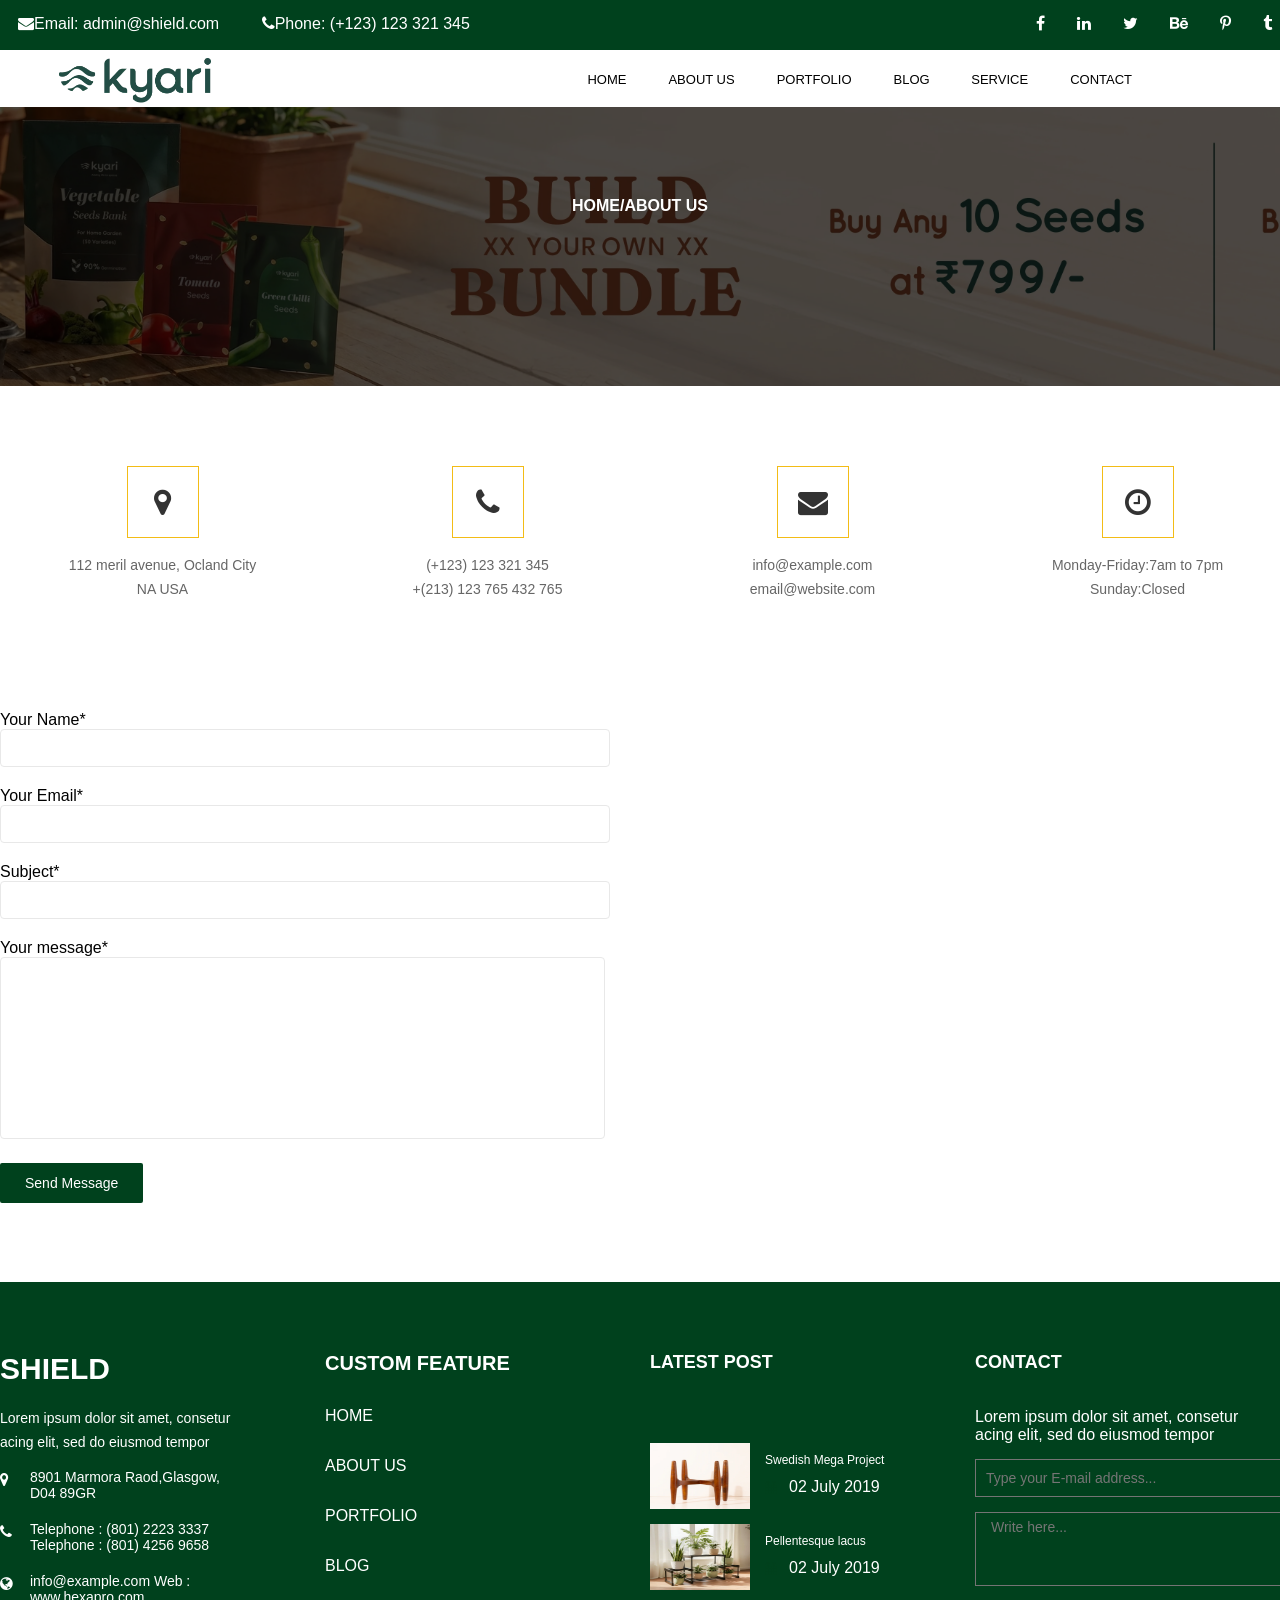
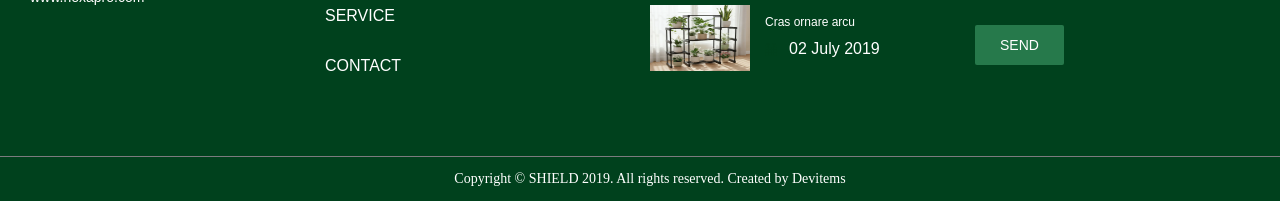
<file: contact.html>
<!DOCTYPE html>
<html lang="en">

<head>
    <meta charset="UTF-8">
    <meta name="viewport" content="width=device-width, initial-scale=1.0">
    <title>Document</title>
    <link rel="stylesheet" href="style.css">
    <link rel="stylesheet" href="https://cdnjs.cloudflare.com/ajax/libs/font-awesome/4.7.0/css/font-awesome.min.css">
</head>

<body>

    <MAIN>
        <header>
         
                <div class="container">
                     <div class="admin">
                    <div class="row">

                        <div class="contact">
                            <ul>
                                <li class="email"><i class="fa fa-envelope" aria-hidden="true"></i>Email:
                                    admin@shield.com
                                </li>
                                <li><i class="fa fa-phone" aria-hidden="true"></i>Phone: (+123) 123 321 345</li>

                            </ul>
                        </div>



                        <div class="social-icon">
                            <ul>
                                <li><i class="fa fa-facebook" aria-hidden="true"></i></li>
                                <li><i class="fa fa-linkedin" aria-hidden="true"></i></li>
                                <li><i class="fa fa-twitter" aria-hidden="true"></i></li>
                                <li><i class="fa fa-behance" aria-hidden="true"></i></li>
                                <li><i class="fa fa-pinterest-p" aria-hidden="true"></i></li>
                                <li><i class="fa fa-tumblr" aria-hidden="true"></i></li>

                            </ul>

                        </div>
                    </div>



                    <div class="clear"></div>

                    <div class="logo">
                        <img src="logo.webp" alt="" title="">
                    </div>

                    <div class="navbar">
                        <ul>
                            <li><a href="index.html">HOME</a></li>
                            <li><a href="About us.html">ABOUT US</a></li>
                            <li><a href="portfolio.html">PORTFOLIO</a></li>
                            <li><a href="blog.html">BLOG</a>
							<ul>
											<li><a href="blog-leftsidebar.html">Blog left Sidebar</a></li>
											<li><a href="blog-rightsidebar.html">Blog right Sidebar</a></li>
											<li><a href="blog-detail.html">blog details</a></li>
										</ul></li>
                            <li><a href="service.html">SERVICE</a></li>
                             <li><a href="contact.html">CONTACT</a></li>

                        </ul>
                    </div>
                </div>
</div>
            </div>


        </header>

        <div class="clear"></div>



        <div class="clear"></div>






        <section class="bannerr">
            <div class="row">
                <h4>HOME/ABOUT US</h4>

            </div>



        </section>

        <div class="clear"></div>

<section class="contact-area">
	<div class="container">
		<div class="row">
			<div class="contact-icon">
				<i class="fa fa-map-marker"></i>
				
			<div class="contact-text">
				<p>112 meril avenue, Ocland City<br>NA USA</p></div>
			</div>

			<div class="contact-icon">
				<i class="fa fa-phone"></i>
				
			<div class="contact-text">
				<p>(+123) 123 321 345<br>+(213) 123 765 432 765</p></div>
			</div>


			<div class="contact-icon">
				<i class="fa fa-envelope"></i>
				
			<div class="contact-text">
				<p>info@example.com<br>email@website.com</p></div>
			</div>

			<div class="contact-icon">
				<i class="fa fa-clock-o"></i>
				
			<div class="contact-text">
				<p>Monday-Friday:7am to 7pm<br>Sunday:Closed</p></div>
			</div>
</div>
</div>
</section>

<section class="contact_forms">
	<div class="container">
		<div class="row">
			<div class="forms">
				<form action="#" method="post">
					<label>Your Name*</label>
					<input type="text" name="name" placeholder="" required>
					<label>Your Email*</label>
					<input type="email" name="email" placeholder="" required>
					<label>Subject*</label>
					<input type="text" name="Subject" placeholder="" required>
					<label>Your message*</label>
					<textarea name="text" placeholder="" required></textarea>
					<button type="submit" class="form_btn">Send Message</button>
					
					
				</form>
				</div>
			<div class="google-maps">
				<iframe src="https://www.google.com/maps/embed?pb=!1m18!1m12!1m3!1d3318.237765435504!2d-84.4296395724134!3d33.72866738042742!2m3!1f0!2f0!3f0!3m2!1i1024!2i768!4f13.1!3m3!1m2!1s0x88f5033ae2ffe9b9%3A0x55b38e5da4872454!2sMerrill%20Ave%20SW%2C%20Atlanta%2C%20GA%2030310%2C%20USA!5e0!3m2!1sen!2sin!4v1654666986356!5m2!1sen!2sin" width="100%" height="450" style="border:0;" allowfullscreen="" loading="lazy" referrerpolicy="no-referrer-when-downgrade"></iframe>

				
			</div>	

</div>
</div>
</section>


      
<div class="clear"></div>

<section class="footer">
	<div class="container">
		<div class="row">
			<div class="footer-logo">
				<h1>SHIELD</h1>
				<p>Lorem ipsum dolor sit amet, consetur <br>acing elit, sed do eiusmod tempor</p>
				<ul>
					<li><i class="fa fa-map-marker" aria-hidden="true"></i>
						<span class="web">8901 Marmora Raod,Glasgow, <br>D04 89GR</span></li>
					<li><i class="fa fa-phone"></i>
						<span class="web">Telephone : (801) 2223 3337<br> Telephone : (801) 4256 9658</span></li>
					<li><i class="fa fa-globe"></i>
						<span class="web">info@example.com Web : <br>www.hexapro.com</span></li>
				</ul>
				
			</div>

			<div class="feature">
				<h3>CUSTOM FEATURE</h3>
				<ul class="footer-list">
				<li>
				
                          <li><a href="index.html">HOME</a></li>
                            <li><a href="About us.html">ABOUT US</a></li>
                            <li><a href="portfolio.html">PORTFOLIO</a></li>
                            <li><a href="blog.html">BLOG</a></li>
                            <li><a href="service.html">SERVICE</a></li>
                             <li><a href="contact.html">CONTACT</a></li>

                        
				</li>
				</ul>
			</div>

			<div class="latest-post">
				<h3>LATEST POST</h3>
				<ul class="blog-post">
					<li>
						<a href="#"><img src="1.webp"></a>
						<h4 class="swedish"><a href="#">Swedish Mega Project</a></h4>
					<span class="calender"><i class="fa fa-calendar"></i>02 July 2019</span>
					</li>

					<li>
					<a href="#"><img src="2.webp"></a>
					<h4 class="swedish"><a href="#">Pellentesque lacus</a></h4>
					<span class="calender"><i class="fa fa-calendar"></i>02 July 2019</span>
					</li>

					<li>
					<a href="#"><img src="3.webp"></a>
					<h4 class="swedish"><a href="#">Cras ornare arcu</a></h4>
					<span class="calender"><i class="fa fa-calendar"></i>02 July 2019</span>
						
					</li>
					</ul>
			</div>

			<div class="contact-foot">
				<h3>CONTACT</h3>
				<p>Lorem ipsum dolor sit amet, consetur<br> acing elit, sed do eiusmod tempor</p>
				<div class="contact-form">
					<form action="required" method="POST" >

						<input type="text" placeholder="Type your E-mail address...">
						<textarea name="message" placeholder="Write here..."></textarea>
						<button>send</button>
					</form>
					
				</div>
			</div>
			</div>


</div>
</section>

<section class="copyright">
	<div class="container">
					<div class="copyrights">
				<p>Copyright © SHIELD 2019. All rights reserved. Created by 
				<a href="#">Devitems</a></p>
				
</div>
</div>
</section>
		






















    </MAIN>

</body>


</html>
</file>
<file: style.css>
*{
    margin: 0;
    padding: 0;
}

.container{
    width: 1300px;
    margin: 0px auto;
}
header {
    background-color:#00411d;
}
.contact {
    width: 50%;
    float: left;
    padding-top: 15px;
        background: #00411d;
    color: white;
}
.border-box32 img {
    width: 32%;
}

.social-icon {
    width: 50%;
    float: left;
    padding-top: 15px;
    background: #00411d;
        color: white;
}

.contact ul li {
    display: inline;
    margin-right: 20px;

     font-family: "Lato", sans-serif;
     
}


.social-icon ul li {
    display: inline;
    margin-right: 28px;
}

.logo {
    width: 30%;
    float: left;
    padding-top: 25px;
        

}

.navbar {
    width: 60%;
    float: left;
        padding-top: 37px;

}
.logo img {
    width: 39%;
}
.navbar ul li {
    display: inline;
        margin-right: 38px;
        padding-top: 20px;
         font-family: "Lato", sans-serif;
             font-size: 13px;
}
        


.clear{
    clear: both;
}
.navbar ul {
    float: right;
}

.logo img {
    margin-left: 59px;
}

.banner{
background: url(p1.webp);
background-size: cover;
position: relative;
width: 100%;
background-position: 50% 50%;
height: 500px;


}
.banner2 h3{
    text-align: center;
        padding-top: 36px;
    color: white;
    font-weight: 700;
    font-size: 24px;
    margin-bottom: 11px;
  font-family: "Lato", sans-serif;
  position: relative;
}

/* h2 {
    text-align: center;
        padding-top: 118px;
    color: rgb(0, 0, 0);
    
    margin-bottom: 15px;
     font-family: "Lato", sans-serif;
} */
  

.banner p {
    text-align: center;
    padding-top: 17px;
color: white;
 font-family: "Lato", sans-serif;
 position: relative;
}
.button {
  background: rgb(0, 65, 29);
  border: 1px solid rgb(0, 65, 29);
  color: rgb(255, 255, 255);
  cursor: pointer;
  display: inline-block;
  font-size: 18px;
  font-weight: 400;
  line-height: 1;
  text-align: center;
  padding: 13px 26px;
  text-decoration: none;
  margin-top: 30px;
  position: relative;


}

.email{
    background-color: rgb(0, 65, 29);
    padding: 18px;
}
.first{
    
    width: 32%;
    float: left;
    text-align: center;
    margin-right: 16px;
    font-family: sans-serif;
}


.first img {
    
    max-width: 100%;
    height: auto;

}


section.banner2 p {
    color: white;
    text-align: center;
        position: relative;
        
     font-family: "Lato", sans-serif;
     line-height: 25px;
}
.text h3 {
   
   font-size: 20px;
    margin-top: 20px;
    color: rgba(0, 0, 0, 0.85);
}

.box-items p {
    padding: 0px 22px;
}
.banner2 {
       width: 100%;
    float: left;
    background-image: url(4.webp);
    background-size: cover;
    background-position: center;
    position: relative;
    padding: 65px 0px;
    text-align: center;
    height: 211px;
}

.heading {
    font-size: 24px;
   padding-top: 36px;
 font-family: "Lato", sans-serif;
   text-align: center;
    line-height: 22px;
    font-weight: 500;
    color: rgba(0, 0, 0, 0.85);
}
.main1{
    width: 100%;

    background-size: cover;
    padding-bottom: 50px;
}
.main1 p {
        color: rgb(102, 102, 102);
    font-size: 14px;
    font-weight: 300;
    line-height: 24px;
}

/* h1{
    color: rgb(0, 0, 0);
    text-align: center;
    padding: 25px 0px;

} */
/* h4{
    padding: 20px 0px;
    color: rgb(0, 0, 0);
} */


p.para {
    color: black;
    text-align: center;
}


.read{
    color: rgb(0, 0, 0);
   
    padding: 10px;
    border-radius: 10px;
    border: none;
}
.first-end {
    padding-top: 118px;
}
.border-box32{
    
        width: 28%;
    float: left;
    text-align: center;
    margin-right: 16px;
    margin-bottom: 16px;
    border-width: 1px;
    border-style: solid;
    border-color: rgb(239, 239, 239);
    border-image: initial;
    padding: 40px 20px;
}
/* .main1 h5{
   font-size: 16px;
    line-height: 24px;
    margin-top: 20px;
    font-weight: 500;
    color: rgba(0, 0, 0, 0.85);
    font-family: sans-serif;
} */
.box-items{
    
    background-color: rgba(255, 255, 255, 0.992);
       padding-top: 105px;
    box-shadow: 0px 0px 10px 3px rgba(250, 250, 250, 0.948);
    text-align: center;
    padding: 20px 0px; 
    font-family: "Lato", sans-serif;
    font-weight: 400; 
    color: rgba(0, 0, 0, 0.85);
        float: left;
            margin-left: 70px;
            width: 25%;
}
.box-items img {
    width: 100%;
}
.banner3{
background: url(13.webp);

background-size: cover;
position: relative;
width: 100%;
background-position: 50% 50%;
height: 536px;
margin-top: 81px;
font-family: sans-serif;
}
section.project-1 p {
    text-align: center;
        padding-top: 30px;
        font-family: sans-serif;
            margin-bottom: 39px;
}
.banner3 p {
    text-align: center;
    color: white;
    padding-top: 192px;
        position: relative;
        color
: rgb(255, 255, 255);
    font-size: 20px;
    line-height: 30px;
    margin: auto;
    
    width: 65%;
   

}
.banner3 h4{
    
    color: rgb(255, 255, 255);
    margin-bottom: 6px;
    margin-top: 30px;
    font-weight: 500;
    text-align: center;
    font-size: 25px;
    position: relative;
}

.banner3 h3 {
    padding-top: 40px;
    height: 370px;
    text-align:center;
    color: white;
        position: relative;
}
.main2{
    width: 100%;

 
}
.main2 p {
    text-align: left;
    padding-top: 26px;
}
p.para2 {
    text-align: center;
}
.main2 h4 {
    text-align: left;
    padding-left: 24px;
}
.bannerr{
background: url(4.webp);
background-size: cover;
position: relative;
width: 100%;
background-position: 50% 50%;
height: 279px;
}
.bannerr h4{

    color: white;
    text-align: center;
    padding-top: 90px;
    position: relative;
        font-family: sans-serif;

}
.bannerrr{
background: url(4.webp);
background-size: cover;
position: relative;
width: 100%;
background-position: 50% 50%;
height: 279px;

}
.team-image img {
    width: 91%;
}
.content{
    width:58%;
    float:left;
    padding-right:156px;
    
    
}

.content-image{
    width:28%;
    float:left;
}
.content-image img{
    width: 100%;
    float: left;
        padding-top: 40px;
}

.content p{
    font-size:18px;
    text-align:left;
    color:rgb(1, 21, 58);


}
section.sec3 h3 {
    color: black;
    text-align: left;
}
.mainnn{
    width: 100%;

    background-size: cover;
    padding-bottom: 50px;
}
.mainnn p {
    text-align: center;
    padding-top: 26px;
}
.mainnn h4 {
    text-align: center;
    padding-top: 26px;
}
.banner4{
background: url(k6.webp);
background-size: cover;
position: relative;
width: 100%;
background-position: 50% 50%;
height: 536px;
margin-top: 81px;

}
.banner4 p {
    text-align: center;
    color: white;
    padding-top: 192px;
}
.banner4 h3 {
    padding-top: 40px;
    height: 370px;
}
.team {
    padding: -1px;
    width: 25%;
    float: left;
}
.admin {
    background-color: #00411d;
    height: 50px;
}

.natural{
    margin: 0px auto;
    width: 100%;
    text-align: center;
    padding-top: 148px;
    font-family: "Lato", sans-serif;
}
 


.natural h2 {
    color: white;
    position: relative;
    margin-bottom: 23px;
}
.natural h1 {
    color: white;
    position: relative;
}
.footer {
    width: 100%;
    float: left;
    background-color: rgb(0, 65, 29);
    padding: 70px 0px;
        margin-top: 29px;
            font-family: "Lato", sans-serif;
}
.footer-logo {
    width: 25%;
    float: left;
    color: white;
}
.footer-logo h1 {
    color: white;
    font-size: 30px;
}
.footer-logo p {
    color: #fff;
    font-size: 14px;
    font-weight: 300;
    line-height: 24px;
    margin-top: 20px;
    margin-bottom: 15px;
}
.footer-logo ul li {
    list-style-type: none;
}
.feature {
    width: 25%;
    float: left;
    color: white;
}
.feature h3 {
    font-size: 20px;
    color: #fff;
    font-weight: 600;
}
.feature li {
    list-style-type: none;
    margin-top: 32px;
}
.latest-post {
    width: 25%;
    float: left;
    color: white;
}
.latest-post h3 {
    margin-bottom: 35px;
    font-size: 18px;
    font-weight: 600;
}
.blog-post {
    margin-top: 70px;
}
.blog-post li {
    list-style-type: none;
    width: 100%;
    margin-bottom: 15px;
    display: inline-block;
}
.latest-post img {
    width: 100px;
    height: 66px;
    float: left;
    margin-right: 15px;
}
a {
    text-decoration: none;
    color: black;
}
.contact-foot {
    width: 25%;
    float: left;
    color: white;
}
.contact-foot h3 {
    margin-bottom: 35px;
    font-size: 18px;
    font-weight: 600;
}
.contact-foot p {
    margin-bottom: 15px;
}
.copyright {
    width: 100%;
    float: left;
    height: auto;
    background-color: rgb(0, 65, 29);
    border-top: 1px solid #7b7b7e;
}
.copyrights p {
    text-align: center;
    color: white;
    font-size: 14px;
    padding: 14px;
    font-weight: 300;
}
.welcome-shield {
    width: 48%;
    float: left;
        font-family: sans-serif;
}
.welcome h2 {
    color: rgba(0, 0, 0, 0.75);
    font-size: 20px;
    font-weight: 500;
    line-height: 66px;
        text-align: left;
}
.welcome p {
    font-size: 14px;
    color: rgb(102, 102, 102);
    font-weight: 300;
    line-height: 24px;
}
.welcome-shield ul li {
    list-style-type: none;
    padding-top: 20px;
}
.welcome-shield i {
    margin-top: 4px;
    position: absolute;
}
ul .look {
    font-size: 14px;
    margin-left: 15px;
    position: relative;
}
.more {
    cursor: pointer;
    display: inline-block;
    text-align: center;
    transition: all 0.2s ease-in-out 0s;
    font-weight: 500;
    padding: 12px 20px;
    background-color: rgb(0, 65, 29);
    color: rgb(255, 255, 255);
    margin-top: 1.5rem;
    font-size: 14px;
    text-decoration: none;
}
.btn-more {
    color: white;
    text-decoration: none;
}
.about-image {
    width: 48%;
    float: left;
}
.about-image img {
    float: left;
    width: 555px;
    height: 321px;
    margin-top: 25px;
    margin-bottom: 22px;
}
.project {
    width: 100%;
    float: left;
    background-image: url(4.webp);

    height: 300px;
    background-position: center;
    background-size: cover;
    position: relative;
}
.cup-icon {
    width: 25%;
    float: left;
    margin: 0px auto;
    text-align: center;
    font-family: sans-serif;
}
.cup-icon i {
    color: white;
    font-size: 40px;
    margin-top: 70px;
    position: relative;
    margin-bottom: 10px;
}
.cup-icon h4 {
    color: rgb(255, 255, 255);
    font-size: 35px;
    font-weight: 500;
    margin-bottom: 10px;
    position: relative;
}
.cup-icon p {
    font-size: 18px;
    color: white;
    margin-left: 9px;
    position: relative;
}
.our-team {
    width: 100%;
    float: left;
    padding: 50px 0px;
    font-family: sans-serif;
}
.team {
    width: 100%;
    font-family: sans-serif;
}
.team h1 {
    text-align: center;
}
.small-border {
    position: relative;
}
.team p {
    font-size: 14px;
    font-weight: 300;
    color: #666;
    line-height: 24px;
    margin-top: 40px;
    text-align: center;
    margin-bottom: 50px;
}
.team-image {
    width: 25%;
    float: left;
    height: auto;
    font-family: sans-serif;
}
a {
    text-decoration: none;
    color: rgb(255, 255, 255);
}
.team-image img {
    float: left;
}
.team-content {
    width: 90%;
    margin-top: 10px;
    display: inline-block;
    padding: 20px 10px 5px;
    text-align: center;
}
.team-content h4 {
    font-size: 15px;
    color: rgba(0, 0, 0, 0.85);
}
.team-content span {
    color: rgb(102, 102, 102);
    display: block;
    font-weight: 300;
    font-size: 14px;
    line-height: 24px;
}
.madhusudan-pal {
    width: 100%;
    float: left;
    background-image: url(4.webp);
    background-position: center;
    position: relative;
    background-size: cover;
    padding-top: 420px;
    padding-bottom: 56px;
    font-family: sans-serif;
}
.developer {
    width: 100%;
    float: left;
    text-align: center;
    color: white;
    position: relative;
}
.developer .para5 {
    color: rgb(255, 255, 255);
    font-size: 20px;
    line-height: 30px;
    margin: auto;
    text-align: center;
    width: 65%;
    margin-top: -248px;
    position: relative;
}
.developer h4 {
    color: rgb(255, 255, 255);
    margin-bottom: 6px;
    margin-top: 30px;
    font-weight: 500;
    text-align: center;
    font-size: 25px;
    position: relative;
}
.rating {
    width: 100%;
    float: left;
    height: auto;
    padding: 70px 0px;
    font-family: sans-serif;
}
.pricing {
    width: 100%;
}
.pricing h1 {
    text-align: center;
}
.small-border {
    position: relative;
}
.pricing p {
    font-size: 14px;
    font-weight: 300;
    color: #666;
    line-height: 24px;
    margin-top: 40px;
    text-align: center;
    margin-bottom: 50px;
}
.pricing-box30 {
    width: 31%;
    float: left;
    box-sizing: border-box;
    border: 2px solid #e5e5e5;
    transition: .3s;
    margin-right: 22px;
}
.pricing-plan {
    padding: 40px;
    border-bottom: 1px solid #e5e5e5;
    transition: .3s;
    text-align: center;
}
.pricing-plan h3 {
    font-size: 25px;
    font-weight: 700;
    text-transform: uppercase;
    text-align: center;
    margin-bottom: 5px;
}
.price {
    text-align: center;
    margin-bottom: 0px;
}
.price span.price-number {
    font-weight: 700;
    font-size: 30px;
}
.pricing-list {
    padding: 40px 0;
    text-align: center;
}
.btn-color

 {
    border: 1px solid rgb(229, 229, 229);
    display: inline-block;
    font-size: 14px;
    line-height: 40px;
    margin-top: 15px;
    padding: 0 25px;
    text-align: center;
    text-transform: uppercase;
    color: rgb(102, 102, 102);
    background: none;
    font-weight: 300;
    text-decoration: none;
}
.pricing-list ul li {
    color: rgb(86, 86, 86);
    font-size: 14px;
    margin-bottom: 20px;
    font-weight: 300;
    line-height: 24px;
    list-style-type: none;
}
.pricing-box30:hover .pricing-plan, .pricing-box30:hover .btn-color {
    background: #00411d;
    color: #fff;
    transition: .3s;
}
.service-main {
    width: 28%;
    border: 1px solid #00411d;
    padding: 30px 20px 20px;
    transition: .3s;
    text-align: center;
    float: left;
    margin: 10px;
}
.service-icon i {
    color: #00411d;
    font-size: 30px;
    margin-top: 10px;
    margin-bottom: 30px;
}
.service-main h5 {
    font-size: 16px;
    line-height: 24px;
    margin-top: 4px;
    text-transform: uppercase;
    color: rgba(0, 0, 0, 0.85);
    transition: .3s;
    margin-bottom: 12px;
}
.service-main p {
    color: #666;
    font-size: 14px;
    font-weight: 300;
    line-height: 24px;
}
.our-blog {
    width: 100%;
    float: left;
    padding: 20px 0px;
       font-family: sans-serif;
}
/* .our-blog h2 {
    padding-top: 32px;
    text-align: center;
} */
.our-blog p {
    padding-top: 32px;
}
.blog-content {
    padding: 0px 10px;
}
.blog-content p {
    color: rgb(85, 85, 85);
    margin-bottom: 12px;
    line-height: 24px;
    word-spacing: 1px;
    font-weight: 300;
}
section.our-blog p {    
    padding-top: 1px;
   
}

.blog-content a {
    font-size: 14px;
    font-weight: 300;
    color: rgba(0, 0, 0, 0.75);
    line-height: 49px;
    text-decoration: none;
}
.borderbox-blog32 {
    width: 32%;
    float: left;
    height: 453px;
    box-sizing: border-box;
    margin-top: 60px;
    box-shadow: rgba(0, 0, 0, 0.16) 0px 0px 5px 0px;
    margin-right: 16px;
    margin-bottom: 70px;
}
.mar10 {
    margin-bottom: 0px;
    margin-top: 20px;
}
.image-hover {
    position: relative;
    width: 100%;
}
.borderbox-blog32 img {
    width: 68%;
    padding-left: 57px;
}
.image {
    display: block;
   
    height: auto;
}
.overlay {
    position: absolute;
    top: 0px;
    bottom: 0px;
    left: 0px;
    right: 0px;
    height: 100%;
    width: 100%;
    opacity: 0;
    background-color: rgb(0, 65, 29);
    transition: 0.5s;
}
.blog-content {
    padding: 0px 10px;
}
.blog-content a {
    font-size: 14px;
    font-weight: 300;
    color: rgba(0, 0, 0, 0.75);
    line-height: 49px;
    text-decoration: none;
}
.blog-content p {
    color: rgb(85, 85, 85);
    margin-bottom: 12px;
    line-height: 24px;
    word-spacing: 1px;
    font-weight: 300;
}
ul.footer-list a {
    color: white;
}
.service-main:hover {
    background-color: rgb(245, 177, 32);
}

.social-icon ul {
    float: right;
}
.project-1 h2{
    text-align: center;
    padding-top: 110px;
    color: rgb(0, 0, 0);
    
  
     font-family: "Lato", sans-serif;
}
.main1 h2{
    text-align: center;
    padding-top: 110px;
    color: rgb(0, 0, 0);
    
  
     font-family: "Lato", sans-serif;
}
.image-hover:hover .overlay {
    opacity: 0.5;
}
.main2 h2 {
    text-align: center;
    padding-top: 27px;
}
.banner2::before{
    position: absolute;
    height: 100%;
    width: 100%;
    content: "";
    left: 0;
    top: 0;
    opacity: 0.7;
    background: black;
}
.navbar ul li a {
    color: black;
}
.banner::before{
    position: absolute;
    height: 100%;
    width: 100%;
    content: "";
    left: 0;
    top: 0;
    opacity: 0.5;
    background: black;
}
.banner3::before{
    position: absolute;
    height: 100%;
    width: 100%;
    content: "";
    left: 0;
    top: 0;
    opacity: 0.7;
    background: black;
}
.bannerr::before{
    position: absolute;
    height: 100%;
    width: 100%;
    content: "";
    left: 0;
    top: 0;
    opacity: 0.7;
    background: black;
}
.project::before{
    position: absolute;
    height: 100%;
    width: 100%;
    content: "";
    left: 0;
    top: 0;
    opacity: 0.7;
    background: black;
}
.madhusudan-pal::before{
    position: absolute;
    height: 100%;
    width: 100%;
    content: "";
    left: 0;
    top: 0;
    opacity: 0.7;
    background: black;
}
.contact-area {
    width: 100%;
    float: left;
    padding-top: 80px;
    padding-bottom: 60px;
    font-family: sans-serif;
}
.contact-icon {
    width: 25%;
    float: left;
    text-align: center;
}
.contact-icon i {
    color: rgb(51, 51, 51);
    display: block;
    font-size: 30px;
    height: 70px;
    line-height: 70px;
    width: 70px;
    background: rgb(255, 255, 255);
    border-width: 1px;
    border-style: solid;
    border-color: rgb(243, 188, 22);
    border-image: initial;
    margin: auto auto 15px;
    transition: 0.5s;
}
.fa-map-marker::before {
    content: "";
}
.contact-text p {
    color: rgb(102, 102, 102);
    font-size: 14px;
    font-weight: 300;
    line-height: 24px;
}
.contact_forms {
    width: 100%;
    float: left;
    padding-bottom: 50px;
    padding-top: 50px;
    font-family: sans-serif;
}
.forms {
    width: 49%;
    float: left;
    margin-right: 24px;
}
.label {
    color: rgb(102, 102, 102);
    display: block;
    font-weight: 500;
    margin-bottom: 5px;
    max-width: 100%;
    font-size: 14px;
}
.contact_forms input {
    height: 36px;
    font-size: 12px;
    font-weight: 500;
    width: 93%;
    margin-bottom: 20px;
    padding: 0px 8px;
    border-width: 1px;
    border-style: solid;
    border-color: rgb(232, 232, 232);
    border-image: initial;
    border-radius: 4px;
}
.contact_forms textarea {
    height: 168px;
    margin-bottom: 20px;
    resize: none;
    width: 90%;
    border-width: 1px;
    border-style: solid;
    border-color: rgb(232, 232, 232);
    border-image: initial;
    border-radius: 4px;
    padding: 6px 15px;
}
.contact_forms button {
    color: rgb(255, 255, 255);
    display: inline-block;
    font-size: 14px;
    font-weight: normal;
    height: 40px;
    text-align: center;
    cursor: pointer;
    background: hwb(146.77deg 0% 74.51%);
    border-radius: 2px;
    padding: 0px 25px;
    border-width: initial;
    border-style: none;
    border-color: initial;
    border-image: initial;
}
.google-maps {
    width: 49%;
    float: left;
}
.footer-logo li .web {
    display: block;
    margin-left: 30px;
    font-weight: 300;
    font-size: 14px;
    margin-bottom: 20px;
}
.footer-logo li i {
    float: left;
    margin-right: 15px;
    font-size: 15px;
    line-height: 22px;
    margin-bottom: 7px;
}
.contact-form input {
    background-color: rgb(0, 65, 29);
    color: rgb(245, 245, 245);
    height: 36px;
    font-size: 14px;
    margin-bottom: 15px;
    width: 100%;
    font-family: Poppins, sans-serif;
    border-width: 1px;
    border-style: solid;
    border-color: rgb(116, 116, 116);
    border-image: initial;
    padding: 0px 10px;
}
.contact-form textarea {
    background-color: rgb(0, 65, 29);
    color: rgb(245, 245, 245);
    height: 60px;
    width: 97%;
    margin-bottom: 15px;
    font-size: 14px;
    font-family: Poppins, sans-serif;
    border-width: 1px;
    border-style: solid;
    border-color: rgb(116, 116, 116);
    border-image: initial;
    overflow: auto;
    padding: 6px 15px;
}
.respond-form button, .contact-form button {
    color: rgb(255, 255, 255);
    display: inline-block;
    font-size: 14px;
    font-weight: normal;
    height: 40px;
    line-height: 40px;
    margin-bottom: 0px;
    text-align: center;
    text-transform: uppercase;
    margin-top: 20px;
    cursor: pointer;
    background: rgb(0, 65, 29);
    border-width: medium;
    border-style: none;
    border-color: initial;
    border-image: initial;
    border-radius: 2px;
    padding: 0px 25px;
}
.swedish a {
    font-size: 12px;
    color: white;
    line-height: 35px;
}
.calender i {
    font-size: 13px;
    margin-right: 12px;
    color: rgb(0, 65, 29);
}
.first p {
     font-size: 14px;
    line-height: 24px;
    color: rgb(102, 102, 102);
margin-bottom: 70px;
    padding-top: 9px;
}
.why-choosing {
    width: 100%;
    float: left;
    height: auto;
}
.shielding {
    width: 100%;
    text-align: center;
 font-family: sans-serif;
    padding: 50px 0px;
}
.para3 {
    padding: 20px;
    color: black;
    font-weight: 50;
}
.border-box32 h5 {
    font-size: 16px;
    line-height: 24px;
    margin-top: 20px;
    font-weight: 500;
    color: rgba(0, 0, 0, 0.85);
    font-family: sans-serif;
}
.border-box32 .para4 {
    color: rgb(102, 102, 102);
    font-size: 14px;
    font-weight: 300;
    line-height: 24px;
    font-family: sans-serif;
}
.our {
    width: 100%;
    float: left;
    background-color: rgb(246, 246, 246);
    padding: 70px 0px;
    
}
.latest {
    width: 100%;
    text-align: center;
    background-color: rgb(246, 246, 246);
    font-family: sans-serif;
}
.latest h1 {
    font-size: 24px;
    margin-bottom: 10px;
    line-height: 22px;
    font-weight: 500;
    color: rgba(0, 0, 0, 0.85);
}
.small-border {
    position: relative;
}
.small-border::before {
    position: absolute;
    width: 70px;
    height: 1.2px;
    text-align: center;
    left: 0px;
    right: 0px;
    top: 10px;
    margin: 0px auto;
        background: rgb(243, 188, 22);
        
}
.latest p {
    font-size: 14px;
    font-weight: 300;
    color: rgb(102, 102, 102);
    line-height: 24px;
    margin-top: 40px;
}
.latest-project32 {
    width: 32%;
    float: left;
    margin-right: 16px;
}
.latest-project32 img {
    width: 100%;
    padding-top: 10px;
}
.our-blog {
    width: 100%;
    float: left;
    padding: 20px 0px;
}
.blog {
    width: 100%;
    float: left;
    text-align: center;
}
.blog h2 {
    font-size: 25px;
    margin-bottom: 10px;
    text-transform: uppercase;
    line-height: 22px;
    font-weight: 500;
    color: rgba(0, 0, 0, 0.85);
    padding-top: 50px;
}
.small-border {
    position: relative;
}
.blog p {
    font-size: 15px;
    font-weight: 300;
    color: rgb(102, 102, 102);
    line-height: 24px;
    margin-top: 40px;
}
.button{
    
    color: rgb(255, 255, 255);
    cursor: pointer;
    display: inline-block;
    font-size: 18px;
    font-weight: 400;
    line-height: 1;
    text-align: center;
    margin-top: 30px;
    position: relative;
    background: rgb(0, 65, 29);
    border-width: 1px;
    border-style: solid;
    border-color: rgb(0, 65, 29);
    border-image: initial;
    padding: 13px 26px;
    border-radius: 2px;
    text-decoration: none;
}
.blog p {
    font-size: 15px;
    font-weight: 300;
    color: #666;
    line-height: 24px;
    margin-top: 40px;
    text-align: center;
}
.small-border:before

 {
    position: absolute;
    width: 70px;
    height: 1.2px;
    margin: 0px auto;
    text-align: center;
    left: 0;
    right: 0;
    content: " ";
    top: 10px;
}
.home {
    width: 100%;
    float: left;
    background-image: url(image/k6.webp);
    height: 300px;
    background-size: cover;
    position: relative;
    background-position: center center;
}
.home::before {
    position: absolute;
    height: 100%;
    width: 100%;
    content: "";
    left: 0px;
    top: 0px;
    opacity: 0.6;
    background: rgb(0, 0, 0);
}
.home h2 {
    text-align: center;
    padding-top: 135px;
    color: white;
    font-size: 13px;
    position: relative;
        font-family: sans-serif;
}
.blog-detail-image {
    width: 90%;
    float: left;
    padding: 40px 0px;
        font-family: sans-serif;
}
.detail-image {
    width: 70%;
    float: left;
}
.health-content h1 {
    color: rgb(51, 51, 51);
    line-height: 1.25;
    font-size: 30px;
    margin-bottom: 20px;
    margin-top: 25px;
}
.health-content p {
    color: rgb(102, 102, 102);
    margin-bottom: 12px;
    margin-top: 6px;
    font-size: 14px;
    font-weight: 300;
    line-height: 24px;
}
.health-content h3 {
    font-size: 16px;
    font-weight: 500;
    margin-bottom: 17px;
    color: rgb(51, 51, 51);
}
.health-content-meta {
    margin-bottom: 10px;
    margin-top: 15px;
}
.health-content-meta span {
    font-size: 14px;
    color: rgb(102, 102, 102);
    margin-right: 10px;
}
.respond-title h3 {
    color: rgb(50, 50, 50);
    font-size: 25px;
    font-weight: 500;
    line-height: 1.2;
    margin: 0px;
}
.respond-title p {
    color: rgb(85, 85, 85);
    font-weight: 300;
    line-height: 26px;
    font-size: 14px;
    margin-bottom: 25px;
}
.respond-form label {
    color: rgb(102, 102, 102);
    display: block;
    font-weight: 500;
    margin-bottom: 5px;
    max-width: 100%;
    text-transform: capitalize;
    font-size: 14px;
}
.respond-form textarea {
    color: rgb(175, 175, 175);
    height: 168px;
    margin-bottom: 20px;
    resize: none;
    width: 100%;
    border-width: 1px;
    border-style: solid;
    border-color: rgb(232, 232, 232);
    border-image: initial;
    border-radius: 4px;
    padding: 6px 15px;
}
.respond-form input
 {
    height: 36px;
    font-size: 12px;
    font-weight: 500;
    width: 70%;
    margin-bottom: 15px;
    display: block;
    padding: 0px 8px;
    border-width: 1px;
    border-style: solid;
    border-color: rgb(232, 232, 232);
    border-image: initial;
    border-radius: 4px;
}
.respond-form button, .contact-form button {
    color: rgb(255, 255, 255);
    display: inline-block;
    font-size: 14px;
    font-weight: normal;
    height: 40px;
    line-height: 40px;
    margin-bottom: 0px;
    text-align: center;
    text-transform: uppercase;
    margin-top: 20px;
    cursor: pointer;
    background: rgb(38, 121, 75);
    border-width: medium;
    border-style: none;
    border-color: initial;
    border-image: initial;
    border-radius: 2px;
    padding: 0px 25px;
}
.sidebar-form {
    width: 30%;
    float: left;
}
.sidebar-form form input {
    background-color: rgb(255, 255, 255);
    color: rgb(143, 143, 143);
    width: 50%;
    font-size: 14px;
    height: 36px;
    font-weight: 500;
    float: left;
    position: relative;
    border-width: 2px;
    border-style: solid;
    border-color: rgb(238, 238, 238);
    border-image: initial;
    padding: 0px 8px;
}
.sidebar-form form button {
    background-color: rgb(243, 188, 22);
    color: rgb(255, 255, 255);
    font-weight: 700;
    height: 36px;
    font-size: 14px;
    width: 5%;
    line-height: 16px;
    cursor: pointer;
    position: absolute;
    border-width: 2px;
    border-style: solid;
    border-color: rgb(243, 188, 22);
    border-image: initial;
    transition: 0.3s;
    padding: 5px 10px;
}
.blog-post {
    margin-top: 70px;
}
.heading {
    margin-top: 20px;
    width: 76%;
}
.heading h4 {
    bottom: -1px;
    color: rgb(51, 51, 51);
    display: block;
    font-size: 20px;
    line-height: 17px;
    padding-bottom: 13px;
    position: relative;
    text-transform: capitalize;
    margin-bottom: 30px;
    border-bottom: 1px solid rgb(230, 230, 230);
    text-align: left;
}
.heading h4::before {
    bottom: -1px;
    content: "";
    height: 1px;
    left: 0px;
    position: absolute;
    width: 50%;
    background: rgb(243, 188, 22);
}
.heading-two h4::before {
    bottom: -1px;
    content: "";
    height: 1px;
    left: 0px;
    position: absolute;
    width: 50%;
    background: none 0px 0px repeat scroll rgb(243, 188, 22);
}
.blog-post ul li {
    list-style-type: none;
    margin-bottom: 35px;
    padding: 3px 0px;
}
.post-image {
    position: absolute;
}
.post-imagee {
    position: absolute;
}
.post-text {
    position: relative;
    margin-left: 132px;
        font-family: sans-serif;
}
.comment
 {
    margin-left: 138px;
    display: block;
    font-size: 13px;
    font-weight: 300;
    margin-bottom: 10px;
  
}
.comments {
    margin-left: 138px;
    font-size: 15px;
    line-height: 15px;
}
.sidebar-two {
    overflow: hidden;
}
.heading-two {
    width: 76%;
    margin-top: 20px;
}
.heading-two h4 {
    bottom: -1px;
    color: rgb(51, 51, 51);
    display: block;
    font-size: 20px;
    line-height: 17px;
    padding-bottom: 13px;
    position: relative;
    text-transform: capitalize;
    margin-bottom: 30px;
    border-bottom: 1px solid rgb(230, 230, 230);
}
.sidebar-menu ul {
    list-style-type: none;
}
.sidebar-menu li {
    margin: 0px 0px 14px;
}
.sidebar-menu li a
 {
    color: rgb(102, 102, 102);
    font-weight: 300;
    font-size: 14px;
    text-decoration: none;
}
.sidebar-three {
    overflow: hidden;
}
.heading-three {
    width: 76%;
    margin-top: 20px;
}
.heading-three h4 {
    bottom: -1px;
    color: rgb(51, 51, 51);
    display: block;
    font-size: 20px;
    line-height: 17px;
    padding-bottom: 13px;
    position: relative;
    text-transform: capitalize;
    margin-bottom: 30px;
    border-bottom: 1px solid rgb(230, 230, 230);
}
.heading-three h4::before {
    bottom: -1px;
    content: "";
    height: 1px;
    left: 0px;
    position: absolute;
    width: 50%;
    background: none 0px 0px repeat scroll rgb(243, 188, 22);
}
.tag-menu {
    overflow: hidden;
}
.tag-menu ul {
    list-style-type: none;
}
.tag-menu li {
    display: inline-block;
    margin-bottom: 8px;
    margin-right: 8px;
}
.tag-menu li a {
    color: rgb(51, 51, 51);
    display: inline-block;
    font-size: 13px;
    text-align: center;
    border-width: 1px;
    border-style: solid;
    border-color: rgb(232, 232, 232);
    border-image: initial;
    padding: 5px 17px;
    transition: 0.3s;
    text-decoration: none;
}
.sidebar-four {
    overflow: hidden;
}
.heading-four {
    width: 76%;
    margin-top: 20px;
}
.heading-four h4 {
    bottom: -1px;
    color: rgb(51, 51, 51);
    display: block;
    font-size: 20px;
    line-height: 17px;
    padding-bottom: 13px;
    position: relative;
    text-transform: capitalize;
    margin-bottom: 30px;
    border-bottom: 1px solid rgb(230, 230, 230);
}
.heading-four h4::before {
    bottom: -1px;
    content: "";
    height: 1px;
    left: 0px;
    position: absolute;
    width: 50%;
    background: none 0px 0px repeat scroll rgb(243, 188, 22);
}
.meta-menu ul {
    list-style-type: none;
}
.meta-menu li {
    margin: 0px 0px 14px;
}
.meta-menu ul li a {
    text-decoration: none;
}
.post-image img {
    width: 8%;
    padding-top: 24px;
}
.post-imagee img {
    width: 9%;
    padding-top: 24px;
}
.detail-image IMG {
    width: 90%;
}
.post-text h4 a {
    color: black;
}
.meta-menu li a {
    color: rgb(102, 102, 102);
    font-weight: 300;
    font-size: 14px;
    text-decoration: none;
}
.navbar ul li ul {
    background: #fff none repeat scroll 0 0;
    border-top: 2px solid rgb(243, 188, 22);
    opacity: 0;
    position: absolute;
    top: 75%;
    text-align: left;
    width: 200px;
    transition: all 0.3s 
ease 0s;
    visibility: hidden;
    z-index: 9999;
}
.navbar ul li ul li a {
    padding: 15px;
    border: 0 solid rgb(221, 221, 221);
    color: rgb(68, 68, 68);
    font-size: 13px;
    font-weight: 300;
    text-transform: capitalize;
    text-decoration: none;
}
.navbar ul li:last-child a {
    padding-right: 0;
}
.rightsidebar-images {
    width: 100%;
    float: left;
    padding: 50px 0px;
    font-family: sans-serif;
}
.sidebar-images {
    width: 70%;
    float: left;
}
.borderbox-blog-image35 {
    width: 48%;
    float: left;
    box-sizing: border-box;
    box-shadow: rgba(0, 0, 0, 0.16) 0px 0px 5px 0px;
    margin-right: 16px;
    margin-bottom: 16px;
}
.borderbox-blog-image35 a {
    color: black;
    text-decoration: none;
}
.borderbox-blog-image35 img {
    width: 100%;
}
.blogs-content {
    padding: 25px 15px 22px;
}
h4 a {
    color: rgb(51, 51, 51);
    font-size: 15px;
    font-weight: 500;
    line-height: 60px;
}
.blog-meta span {
    font-size: 13px;
    color: rgb(102, 102, 102);
    margin-right: 10px;
    font-weight: 400;
}
.fa-calendar::before {
    content: "";
}
.blogs-content p {
    color: rgb(85, 85, 85);
    margin-bottom: 12px;
    line-height: 24px;
    word-spacing: 1px;
    font-weight: 300;
    padding-top: 10px;
}
.blogs-content a {
    color: black;
    text-decoration: none;
}
.sidebar-form {
    width: 30%;
    float: left;
}
.sidebar-form form input {
    background-color: rgb(255, 255, 255);
    color: rgb(143, 143, 143);
    width: 50%;
    font-size: 14px;
    height: 36px;
    font-weight: 500;
    float: left;
    position: relative;
    border-width: 2px;
    border-style: solid;
    border-color: rgb(238, 238, 238);
    border-image: initial;
    padding: 0px 8px;
}
.sidebar-form form button {
    background-color: rgb(243, 188, 22);
    color: rgb(255, 255, 255);
    font-weight: 700;
    height: 36px;
    font-size: 14px;
    width: 5%;
    line-height: 16px;
    cursor: pointer;
    position: absolute;
    border-width: 2px;
    border-style: solid;
    border-color: rgb(243, 188, 22);
    border-image: initial;
    transition: 0.3s;
    padding: 5px 10px;
}
.sidebar-area {
    width: 100%;
    float: left;
    padding-top: 80px;
    padding-bottom: 60px;
        font-family: sans-serif;
}
.sidebar-form {
    width: 30%;
    float: left;
}
.sidebar-form form input
 {
    background-color: rgb(255, 255, 255);
    color: rgb(143, 143, 143);
    width: 50%;
    font-size: 14px;
    height: 36px;
    font-weight: 500;
    float: left;
    position: relative;
    border-width: 2px;
    border-style: solid;
    border-color: rgb(238, 238, 238);
    border-image: initial;
    padding: 0px 8px;
}
.sidebar-form form button {
    background-color: rgb(243, 188, 22);
    color: rgb(255, 255, 255);
    font-weight: 700;
    height: 36px;
    font-size: 14px;
    width: 5%;
    line-height: 16px;
    cursor: pointer;
    position: absolute;
    border-width: 2px;
    border-style: solid;
    border-color: rgb(243, 188, 22);
    border-image: initial;
    transition: 0.3s;
    padding: 5px 10px;
}
.post-image a{

    color: black;
    text-decoration: none;
}
.post-imagee a{

    color: black;
    text-decoration: none;

}
</file>
